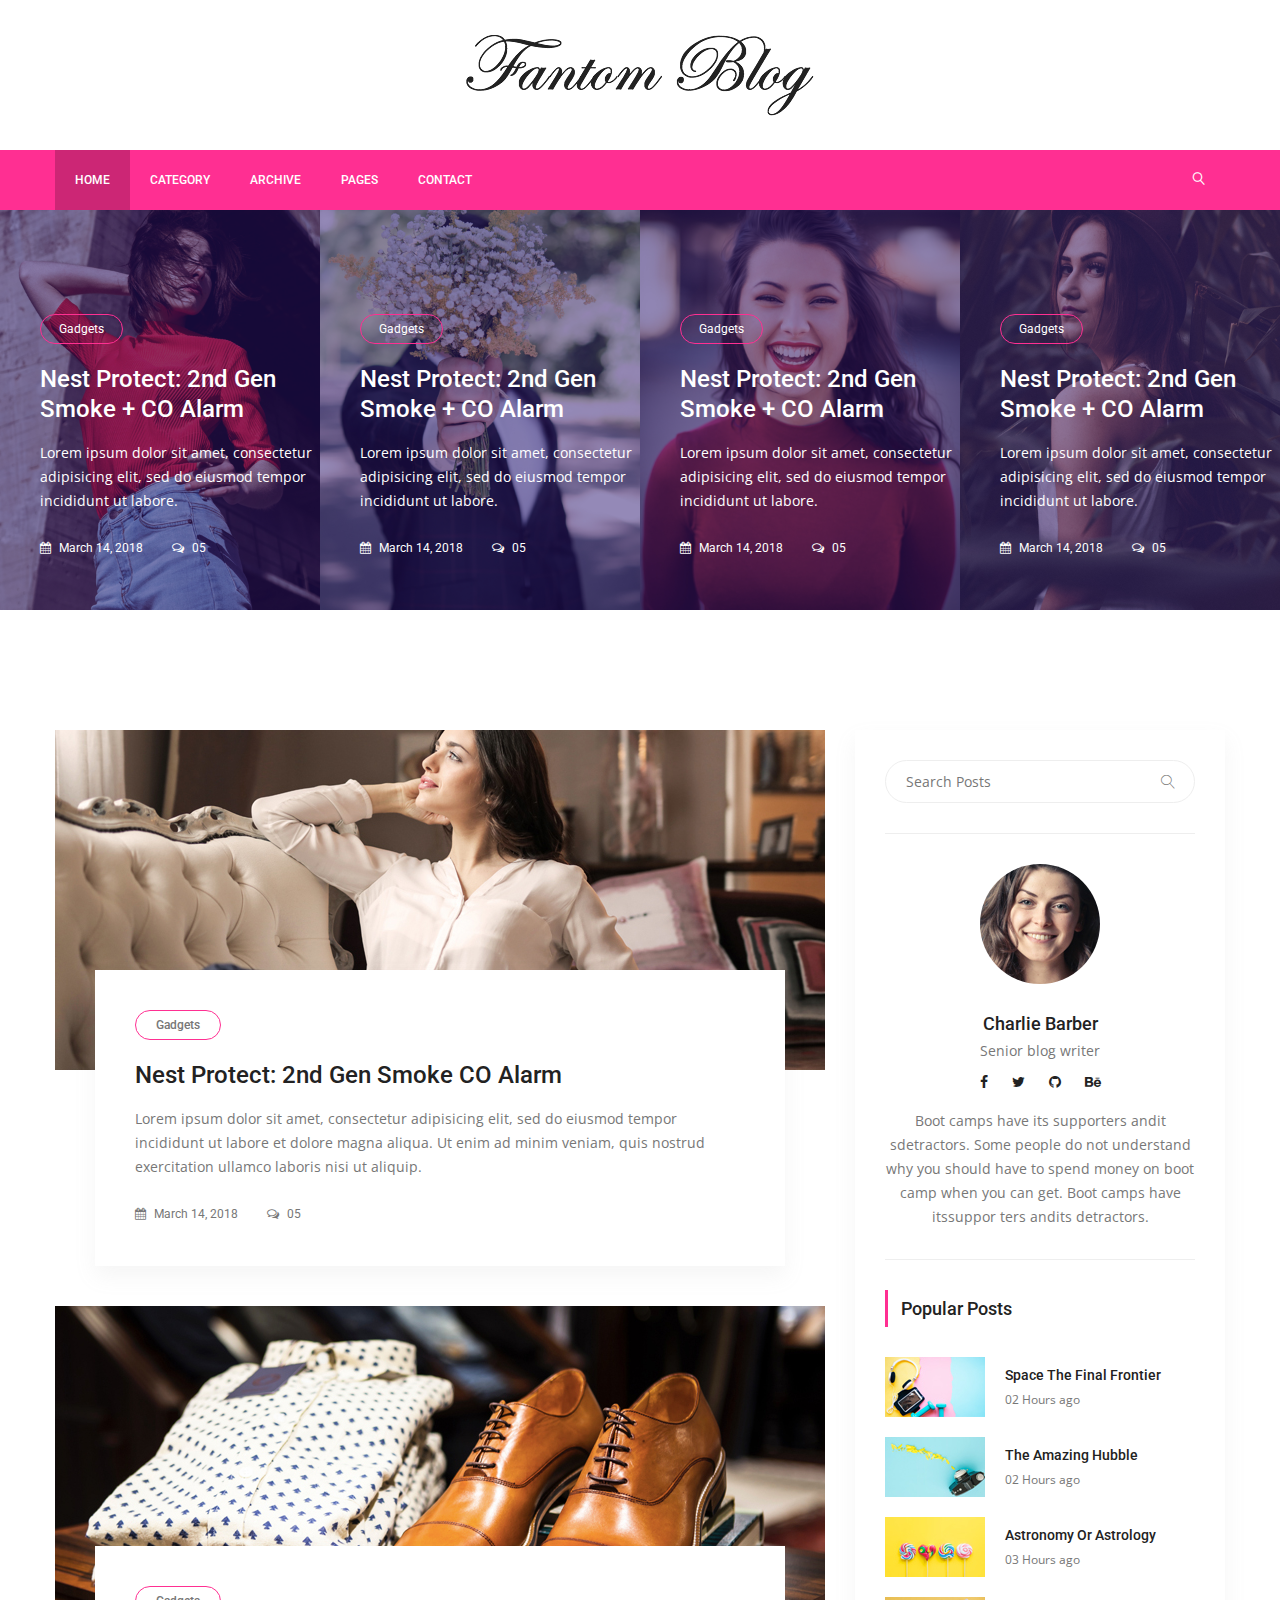
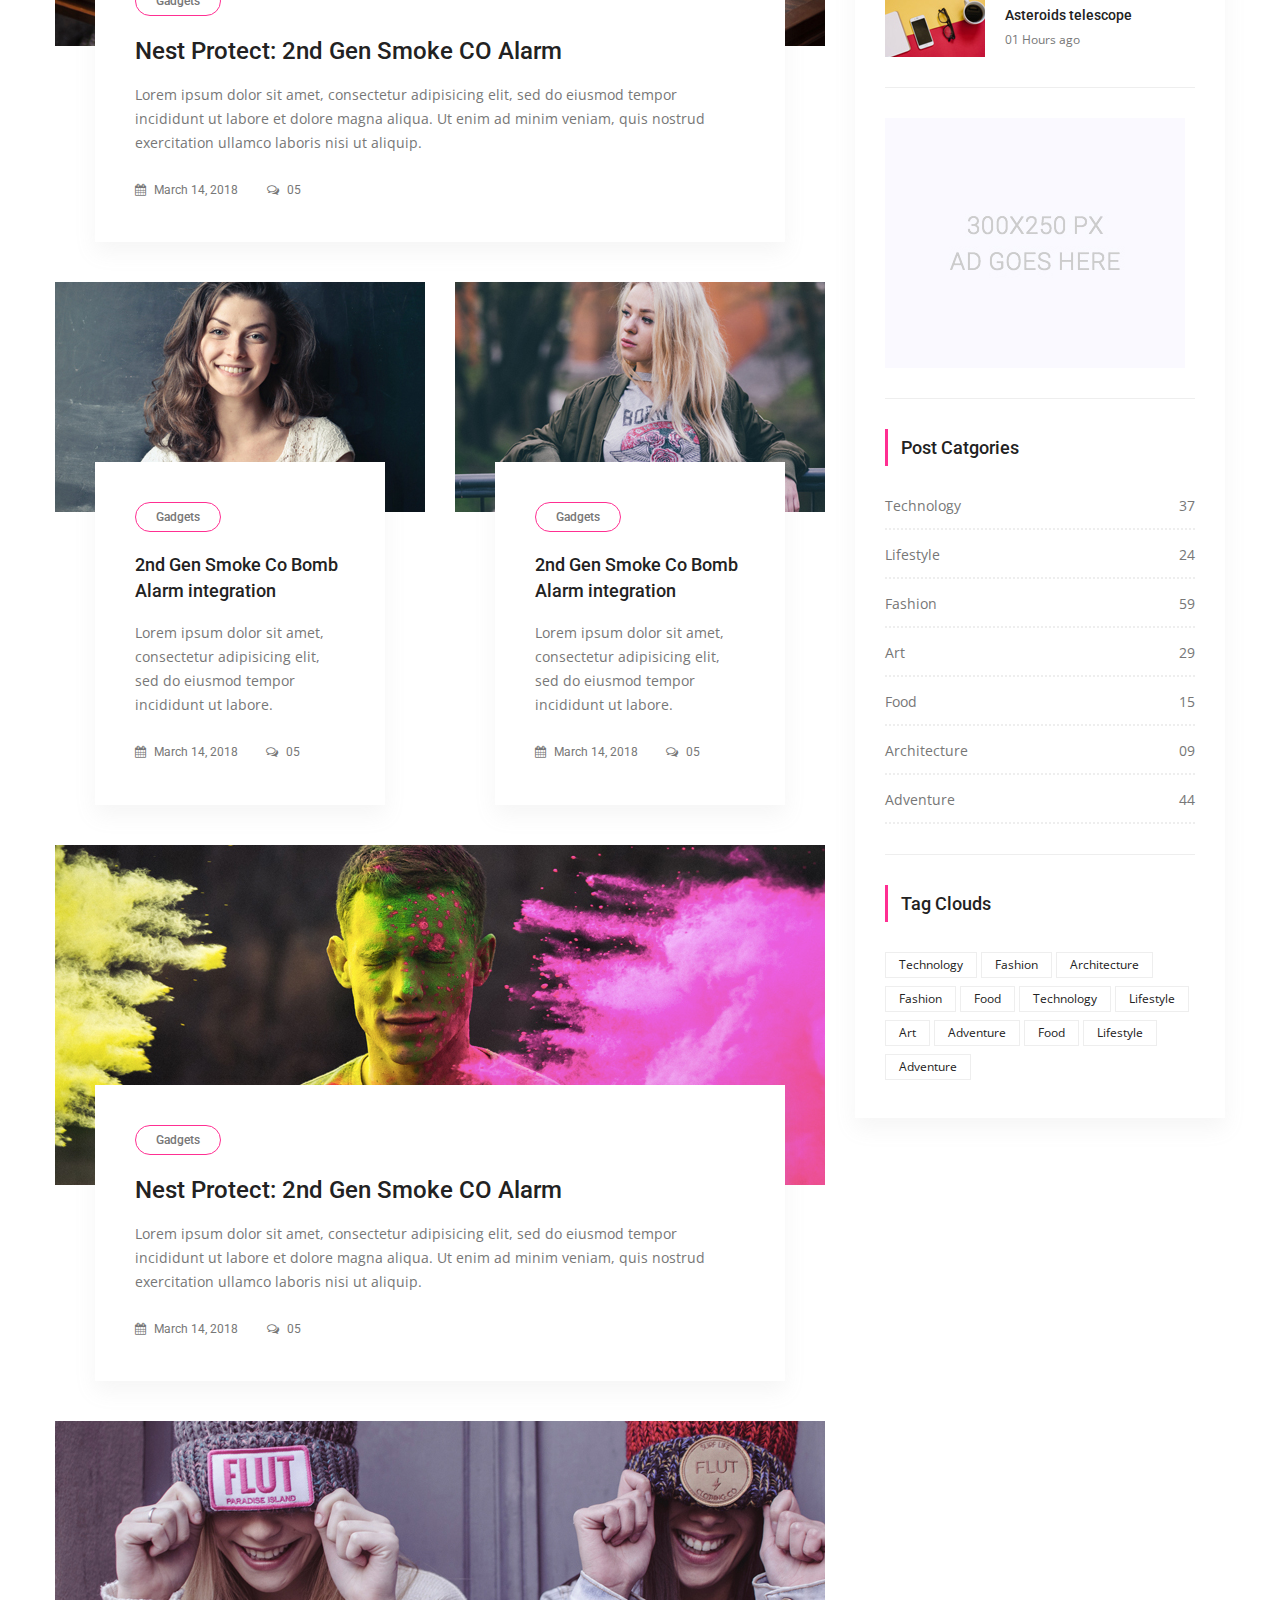
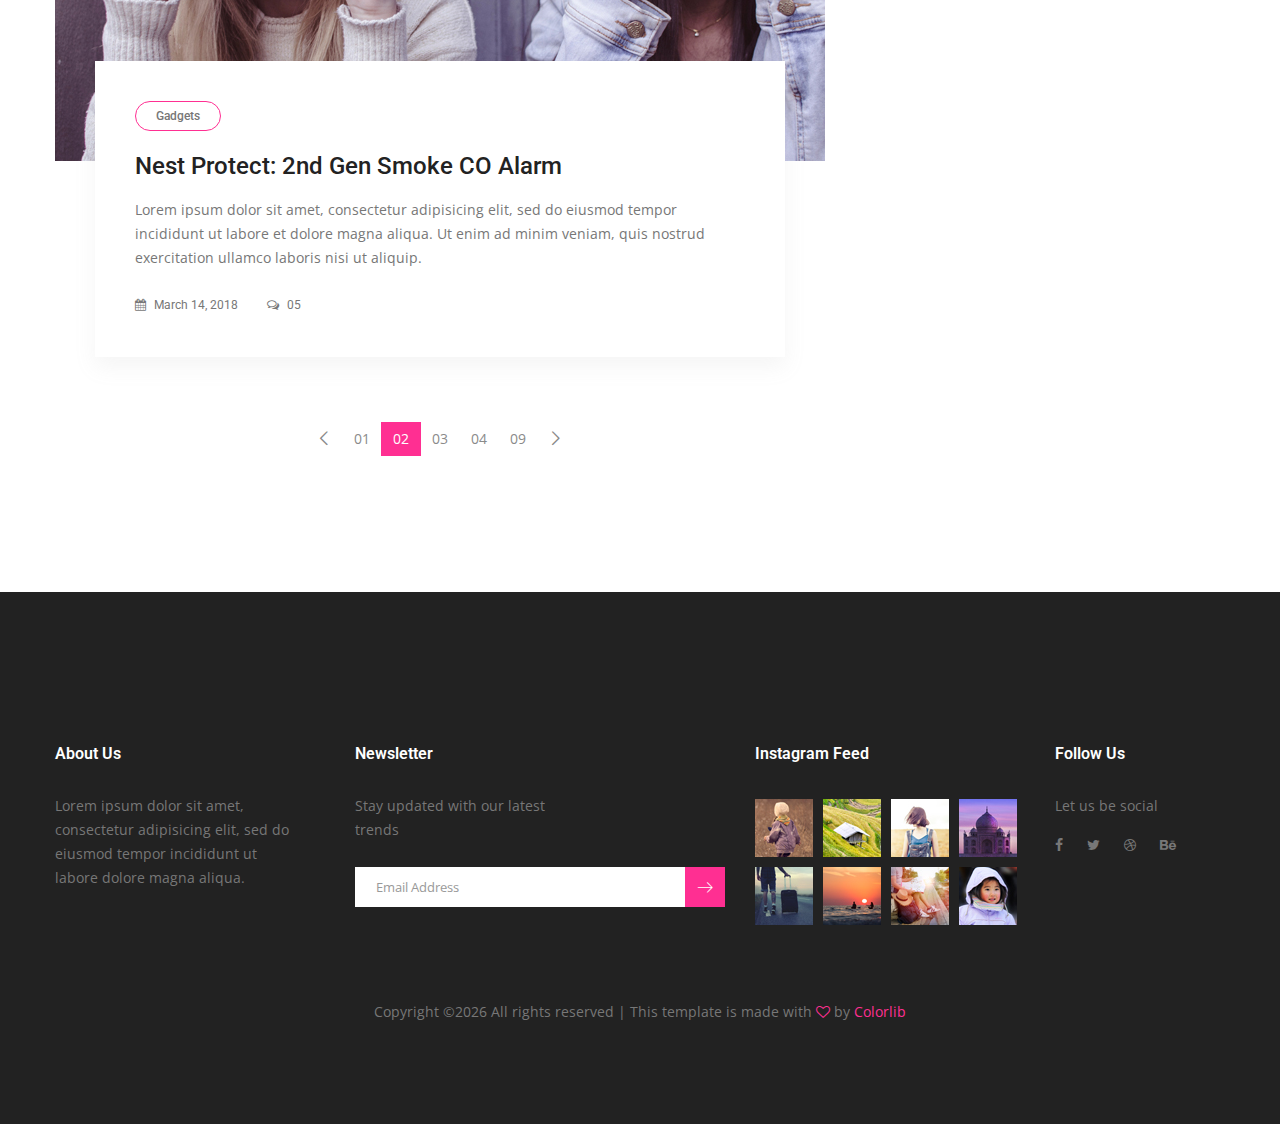
<file: fantom/index.html>
<!doctype html>
<html lang="en">
    <head>
        <!-- Required meta tags -->
        <meta charset="utf-8">
        <meta name="viewport" content="width=device-width, initial-scale=1, shrink-to-fit=no">
        <link rel="icon" href="img/favicon.png" type="image/png">
        <title>Fantom Blog</title>
        <!-- Bootstrap CSS -->
        <link rel="stylesheet" href="css/bootstrap.css">
        <link rel="stylesheet" href="vendors/linericon/style.css">
        <link rel="stylesheet" href="css/font-awesome.min.css">
        <link rel="stylesheet" href="vendors/owl-carousel/owl.carousel.min.css">
        <link rel="stylesheet" href="vendors/lightbox/simpleLightbox.css">
        <link rel="stylesheet" href="vendors/nice-select/css/nice-select.css">
        <link rel="stylesheet" href="vendors/animate-css/animate.css">
        <link rel="stylesheet" href="vendors/jquery-ui/jquery-ui.css">
        <!-- main css -->
        <link rel="stylesheet" href="css/style.css">
        <link rel="stylesheet" href="css/responsive.css">
    </head>
    <body>
        
        <!--================Header Menu Area =================-->
        <header class="header_area">
            <div class="logo_part">
            	<div class="container">
            		<a class="logo" href="#"><img src="img/logo.png" alt=""></a>
            	</div>
            </div>
			<div class="main_menu">
				<nav class="navbar navbar-expand-lg navbar-light">
					<div class="container">
						<!-- Brand and toggle get grouped for better mobile display -->
						<a class="navbar-brand logo_h" href="index.html"><img src="img/logo.png" alt=""></a>
						<button class="navbar-toggler" type="button" data-toggle="collapse" data-target="#navbarSupportedContent" aria-controls="navbarSupportedContent" aria-expanded="false" aria-label="Toggle navigation">
							<span class="icon-bar"></span>
							<span class="icon-bar"></span>
							<span class="icon-bar"></span>
						</button>
						<!-- Collect the nav links, forms, and other content for toggling -->
						<div class="collapse navbar-collapse offset" id="navbarSupportedContent">
							<ul class="nav navbar-nav menu_nav">
								<li class="nav-item active"><a class="nav-link" href="index.html">Home</a></li> 
								<li class="nav-item"><a class="nav-link" href="category.html">Category</a></li>
								<li class="nav-item"><a class="nav-link" href="archive.html">Archive</a></li>
								<li class="nav-item submenu dropdown">
									<a href="#" class="nav-link dropdown-toggle" data-toggle="dropdown" role="button" aria-haspopup="true" aria-expanded="false">Pages</a>
									<ul class="dropdown-menu">
										<li class="nav-item"><a class="nav-link" href="single-blog.html">Blog Details</a></li>
										<li class="nav-item"><a class="nav-link" href="elements.html">Elements</a></li>
									</ul>
								</li> 
								<li class="nav-item"><a class="nav-link" href="contact.html">Contact</a></li>
							</ul>
							<ul class="nav navbar-nav navbar-right ml-auto">
								<li class="nav-item"><a href="#" class="search"><i class="lnr lnr-magnifier"></i></a></li>
							</ul>
						</div> 
					</div>
				</nav>
			</div>
        </header>
        <!--================Header Menu Area =================-->
        
        <!--================Post Slider Area =================-->
        <section class="post_slider_area">
			<div class="post_slider_inner owl-carousel">
				<div class="item">
					<div class="post_s_item">
						<div class="post_img">
							<img src="img/post-slider/post-s-1.jpg" alt="">
						</div>
						<div class="post_text">
							<a class="cat" href="#">Gadgets</a>
							<a href="single-blog.html"><h4>Nest Protect: 2nd Gen Smoke + CO Alarm</h4></a>
							<p>Lorem ipsum dolor sit amet, consectetur adipisicing elit, sed do eiusmod tempor incididunt ut labore.</p>
							<div class="date">
								<a href="#"><i class="fa fa-calendar" aria-hidden="true"></i> March 14, 2018</a>
								<a href="#"><i class="fa fa-comments-o" aria-hidden="true"></i> 05</a>
							</div>
						</div>
					</div>
				</div>
				<div class="item">
					<div class="post_s_item">
						<div class="post_img">
							<img src="img/post-slider/post-s-2.jpg" alt="">
						</div>
						<div class="post_text">
							<a class="cat" href="#">Gadgets</a>
							<a href="single-blog.html"><h4>Nest Protect: 2nd Gen Smoke + CO Alarm</h4></a>
							<p>Lorem ipsum dolor sit amet, consectetur adipisicing elit, sed do eiusmod tempor incididunt ut labore.</p>
							<div class="date">
								<a href="#"><i class="fa fa-calendar" aria-hidden="true"></i> March 14, 2018</a>
								<a href="#"><i class="fa fa-comments-o" aria-hidden="true"></i> 05</a>
							</div>
						</div>
					</div>
				</div>
				<div class="item">
					<div class="post_s_item">
						<div class="post_img">
							<img src="img/post-slider/post-s-3.jpg" alt="">
						</div>
						<div class="post_text">
							<a class="cat" href="#">Gadgets</a>
							<a href="single-blog.html"><h4>Nest Protect: 2nd Gen Smoke + CO Alarm</h4></a>
							<p>Lorem ipsum dolor sit amet, consectetur adipisicing elit, sed do eiusmod tempor incididunt ut labore.</p>
							<div class="date">
								<a href="#"><i class="fa fa-calendar" aria-hidden="true"></i> March 14, 2018</a>
								<a href="#"><i class="fa fa-comments-o" aria-hidden="true"></i> 05</a>
							</div>
						</div>
					</div>
				</div>
				<div class="item">
					<div class="post_s_item">
						<div class="post_img">
							<img src="img/post-slider/post-s-4.jpg" alt="">
						</div>
						<div class="post_text">
							<a class="cat" href="#">Gadgets</a>
							<a href="single-blog.html"><h4>Nest Protect: 2nd Gen Smoke + CO Alarm</h4></a>
							<p>Lorem ipsum dolor sit amet, consectetur adipisicing elit, sed do eiusmod tempor incididunt ut labore.</p>
							<div class="date">
								<a href="#"><i class="fa fa-calendar" aria-hidden="true"></i> March 14, 2018</a>
								<a href="#"><i class="fa fa-comments-o" aria-hidden="true"></i> 05</a>
							</div>
						</div>
					</div>
				</div>
			</div>
        </section>
        <!--================End Post Slider Area =================-->
        
        <!--================Blog Area =================-->
        <section class="blog_area p_120">
            <div class="container">
                <div class="row">
                    <div class="col-lg-8">
                        <div class="blog_left_sidebar">
                            <article class="blog_style1">
                            	<div class="blog_img">
                            		<img class="img-fluid" src="img/home-blog/blog-1.jpg" alt="">
                            	</div>
                            	<div class="blog_text">
									<div class="blog_text_inner">
										<a class="cat" href="#">Gadgets</a>
										<a href="single-blog.html"><h4>Nest Protect: 2nd Gen Smoke CO Alarm</h4></a>
										<p>Lorem ipsum dolor sit amet, consectetur adipisicing elit, sed do eiusmod tempor incididunt ut labore et dolore magna aliqua. Ut enim ad minim veniam, quis nostrud exercitation ullamco laboris nisi ut aliquip.</p>
										<div class="date">
											<a href="#"><i class="fa fa-calendar" aria-hidden="true"></i> March 14, 2018</a>
											<a href="#"><i class="fa fa-comments-o" aria-hidden="true"></i> 05</a>
										</div>	
									</div>
                            	</div>
                            </article>
                            <article class="blog_style1">
                            	<div class="blog_img">
                            		<img class="img-fluid" src="img/home-blog/blog-2.jpg" alt="">
                            	</div>
                            	<div class="blog_text">
									<div class="blog_text_inner">
										<a class="cat" href="#">Gadgets</a>
										<a href="single-blog.html"><h4>Nest Protect: 2nd Gen Smoke CO Alarm</h4></a>
										<p>Lorem ipsum dolor sit amet, consectetur adipisicing elit, sed do eiusmod tempor incididunt ut labore et dolore magna aliqua. Ut enim ad minim veniam, quis nostrud exercitation ullamco laboris nisi ut aliquip.</p>
										<div class="date">
											<a href="#"><i class="fa fa-calendar" aria-hidden="true"></i> March 14, 2018</a>
											<a href="#"><i class="fa fa-comments-o" aria-hidden="true"></i> 05</a>
										</div>	
									</div>
								</div>
                            </article>
                            <div class="row">
                            	<div class="col-md-6">
                            		<article class="blog_style1 small">
										<div class="blog_img">
											<img class="img-fluid" src="img/home-blog/blog-small-1.jpg" alt="">
										</div>
										<div class="blog_text">
											<div class="blog_text_inner">
												<a class="cat" href="#">Gadgets</a>
												<a href="single-blog.html"><h4>2nd Gen Smoke Co Bomb Alarm integration</h4></a>
												<p>Lorem ipsum dolor sit amet, consectetur adipisicing elit, sed do eiusmod tempor incididunt ut labore.</p>
												<div class="date">
													<a href="#"><i class="fa fa-calendar" aria-hidden="true"></i> March 14, 2018</a>
													<a href="#"><i class="fa fa-comments-o" aria-hidden="true"></i> 05</a>
												</div>	
											</div>
										</div>
									</article>
                            	</div>
                            	<div class="col-md-6">
                            		<article class="blog_style1 small">
										<div class="blog_img">
											<img class="img-fluid" src="img/home-blog/blog-small-2.jpg" alt="">
										</div>
										<div class="blog_text">
											<div class="blog_text_inner">
												<a class="cat" href="#">Gadgets</a>
												<a href="single-blog.html"><h4>2nd Gen Smoke Co Bomb Alarm integration</h4></a>
												<p>Lorem ipsum dolor sit amet, consectetur adipisicing elit, sed do eiusmod tempor incididunt ut labore.</p>
												<div class="date">
													<a href="#"><i class="fa fa-calendar" aria-hidden="true"></i> March 14, 2018</a>
													<a href="#"><i class="fa fa-comments-o" aria-hidden="true"></i> 05</a>
												</div>	
											</div>
										</div>
									</article>
                            	</div>
                            </div>
                            <article class="blog_style1">
                            	<div class="blog_img">
                            		<img class="img-fluid" src="img/home-blog/blog-3.jpg" alt="">
                            	</div>
                            	<div class="blog_text">
									<div class="blog_text_inner">
										<a class="cat" href="#">Gadgets</a>
										<a href="single-blog.html"><h4>Nest Protect: 2nd Gen Smoke CO Alarm</h4></a>
										<p>Lorem ipsum dolor sit amet, consectetur adipisicing elit, sed do eiusmod tempor incididunt ut labore et dolore magna aliqua. Ut enim ad minim veniam, quis nostrud exercitation ullamco laboris nisi ut aliquip.</p>
										<div class="date">
											<a href="#"><i class="fa fa-calendar" aria-hidden="true"></i> March 14, 2018</a>
											<a href="#"><i class="fa fa-comments-o" aria-hidden="true"></i> 05</a>
										</div>	
									</div>
                            	</div>
                            </article>
                            <article class="blog_style1">
                            	<div class="blog_img">
                            		<img class="img-fluid" src="img/home-blog/blog-4.jpg" alt="">
                            	</div>
                            	<div class="blog_text">
									<div class="blog_text_inner">
										<a class="cat" href="#">Gadgets</a>
										<a href="single-blog.html"><h4>Nest Protect: 2nd Gen Smoke CO Alarm</h4></a>
										<p>Lorem ipsum dolor sit amet, consectetur adipisicing elit, sed do eiusmod tempor incididunt ut labore et dolore magna aliqua. Ut enim ad minim veniam, quis nostrud exercitation ullamco laboris nisi ut aliquip.</p>
										<div class="date">
											<a href="#"><i class="fa fa-calendar" aria-hidden="true"></i> March 14, 2018</a>
											<a href="#"><i class="fa fa-comments-o" aria-hidden="true"></i> 05</a>
										</div>	
									</div>
								</div>
                            </article>
                            <nav class="blog-pagination justify-content-center d-flex">
		                        <ul class="pagination">
		                            <li class="page-item">
		                                <a href="#" class="page-link" aria-label="Previous">
		                                    <span aria-hidden="true">
		                                        <span class="lnr lnr-chevron-left"></span>
		                                    </span>
		                                </a>
		                            </li>
		                            <li class="page-item"><a href="#" class="page-link">01</a></li>
		                            <li class="page-item active"><a href="#" class="page-link">02</a></li>
		                            <li class="page-item"><a href="#" class="page-link">03</a></li>
		                            <li class="page-item"><a href="#" class="page-link">04</a></li>
		                            <li class="page-item"><a href="#" class="page-link">09</a></li>
		                            <li class="page-item">
		                                <a href="#" class="page-link" aria-label="Next">
		                                    <span aria-hidden="true">
		                                        <span class="lnr lnr-chevron-right"></span>
		                                    </span>
		                                </a>
		                            </li>
		                        </ul>
		                    </nav>
                        </div>
                    </div>
                    <div class="col-lg-4">
                        <div class="blog_right_sidebar">
                            <aside class="single_sidebar_widget search_widget">
                                <div class="input-group">
                                    <input type="text" class="form-control" placeholder="Search Posts">
                                    <span class="input-group-btn">
                                        <button class="btn btn-default" type="button"><i class="lnr lnr-magnifier"></i></button>
                                    </span>
                                </div><!-- /input-group -->
                                <div class="br"></div>
                            </aside>
                            <aside class="single_sidebar_widget author_widget">
                                <img class="author_img rounded-circle" src="img/blog/author.png" alt="">
                                <h4>Charlie Barber</h4>
                                <p>Senior blog writer</p>
                                <div class="social_icon">
                                    <a href="#"><i class="fa fa-facebook"></i></a>
                                    <a href="#"><i class="fa fa-twitter"></i></a>
                                    <a href="#"><i class="fa fa-github"></i></a>
                                    <a href="#"><i class="fa fa-behance"></i></a>
                                </div>
                                <p>Boot camps have its supporters andit sdetractors. Some people do not understand why you should have to spend money on boot camp when you can get. Boot camps have itssuppor ters andits detractors.</p>
                                <div class="br"></div>
                            </aside>
                            <aside class="single_sidebar_widget popular_post_widget">
                                <h3 class="widget_title">Popular Posts</h3>
                                <div class="media post_item">
                                    <img src="img/blog/popular-post/post1.jpg" alt="post">
                                    <div class="media-body">
                                        <a href="blog-details.html"><h3>Space The Final Frontier</h3></a>
                                        <p>02 Hours ago</p>
                                    </div>
                                </div>
                                <div class="media post_item">
                                    <img src="img/blog/popular-post/post2.jpg" alt="post">
                                    <div class="media-body">
                                        <a href="blog-details.html"><h3>The Amazing Hubble</h3></a>
                                        <p>02 Hours ago</p>
                                    </div>
                                </div>
                                <div class="media post_item">
                                    <img src="img/blog/popular-post/post3.jpg" alt="post">
                                    <div class="media-body">
                                        <a href="blog-details.html"><h3>Astronomy Or Astrology</h3></a>
                                        <p>03 Hours ago</p>
                                    </div>
                                </div>
                                <div class="media post_item">
                                    <img src="img/blog/popular-post/post4.jpg" alt="post">
                                    <div class="media-body">
                                        <a href="blog-details.html"><h3>Asteroids telescope</h3></a>
                                        <p>01 Hours ago</p>
                                    </div>
                                </div>
                                <div class="br"></div>
                            </aside>
                            <aside class="single_sidebar_widget"> 
                                <a href="#"><img class="img-fluid" src="img/blog/add.jpg" alt=""></a>
                                <div class="br"></div>
                            </aside>
                            <aside class="single_sidebar_widget post_category_widget">
                                <h4 class="widget_title">Post Catgories</h4>
                                <ul class="list cat-list">
                                    <li>
                                        <a href="#" class="d-flex justify-content-between">
                                            <p>Technology</p>
                                            <p>37</p>
                                        </a>
                                    </li>
                                    <li>
                                        <a href="#" class="d-flex justify-content-between">
                                            <p>Lifestyle</p>
                                            <p>24</p>
                                        </a>
                                    </li>
                                    <li>
                                        <a href="#" class="d-flex justify-content-between">
                                            <p>Fashion</p>
                                            <p>59</p>
                                        </a>
                                    </li>
                                    <li>
                                        <a href="#" class="d-flex justify-content-between">
                                            <p>Art</p>
                                            <p>29</p>
                                        </a>
                                    </li>
                                    <li>
                                        <a href="#" class="d-flex justify-content-between">
                                            <p>Food</p>
                                            <p>15</p>
                                        </a>
                                    </li>
                                    <li>
                                        <a href="#" class="d-flex justify-content-between">
                                            <p>Architecture</p>
                                            <p>09</p>
                                        </a>
                                    </li>
                                    <li>
                                        <a href="#" class="d-flex justify-content-between">
                                            <p>Adventure</p>
                                            <p>44</p>
                                        </a>
                                    </li>															
                                </ul>
                                <div class="br"></div>
                            </aside>
                            <aside class="single-sidebar-widget tag_cloud_widget">
                                <h4 class="widget_title">Tag Clouds</h4>
                                <ul class="list">
                                    <li><a href="#">Technology</a></li>
                                    <li><a href="#">Fashion</a></li>
                                    <li><a href="#">Architecture</a></li>
                                    <li><a href="#">Fashion</a></li>
                                    <li><a href="#">Food</a></li>
                                    <li><a href="#">Technology</a></li>
                                    <li><a href="#">Lifestyle</a></li>
                                    <li><a href="#">Art</a></li>
                                    <li><a href="#">Adventure</a></li>
                                    <li><a href="#">Food</a></li>
                                    <li><a href="#">Lifestyle</a></li>
                                    <li><a href="#">Adventure</a></li>
                                </ul>
                            </aside>
                        </div>
                    </div>
                </div>
            </div>
        </section>
        <!--================Blog Area =================-->
        
        <!--================ start footer Area  =================-->	
        <footer class="footer-area">
            <div class="container">
                <div class="row">
                    <div class="col-lg-3  col-md-6 col-sm-6">
                        <div class="single-footer-widget">
                            <h6 class="footer_title">About Us</h6>
                            <p>Lorem ipsum dolor sit amet, consectetur adipisicing elit, sed do eiusmod tempor incididunt ut labore dolore magna aliqua.</p>
                        </div>
                    </div>
                    <div class="col-lg-4 col-md-6 col-sm-6">
                        <div class="single-footer-widget">
                            <h6 class="footer_title">Newsletter</h6>
                            <p>Stay updated with our latest trends</p>		
                            <div id="mc_embed_signup">
                                <form target="_blank" action="https://spondonit.us12.list-manage.com/subscribe/post?u=1462626880ade1ac87bd9c93a&amp;id=92a4423d01" method="get" class="subscribe_form relative">
                                    <div class="input-group d-flex flex-row">
                                        <input name="EMAIL" placeholder="Email Address" onfocus="this.placeholder = ''" onblur="this.placeholder = 'Email Address '" required="" type="email">
                                        <button class="btn sub-btn"><span class="lnr lnr-arrow-right"></span></button>		
                                    </div>									
                                    <div class="mt-10 info"></div>
                                </form>
                            </div>
                        </div>
                    </div>
                    <div class="col-lg-3 col-md-6 col-sm-6">
                        <div class="single-footer-widget instafeed">
                            <h6 class="footer_title">Instagram Feed</h6>
                            <ul class="list instafeed d-flex flex-wrap">
                                <li><img src="img/instagram/Image-01.jpg" alt=""></li>
                                <li><img src="img/instagram/Image-02.jpg" alt=""></li>
                                <li><img src="img/instagram/Image-03.jpg" alt=""></li>
                                <li><img src="img/instagram/Image-04.jpg" alt=""></li>
                                <li><img src="img/instagram/Image-05.jpg" alt=""></li>
                                <li><img src="img/instagram/Image-06.jpg" alt=""></li>
                                <li><img src="img/instagram/Image-07.jpg" alt=""></li>
                                <li><img src="img/instagram/Image-08.jpg" alt=""></li>
                            </ul>
                        </div>
                    </div>	
                    <div class="col-lg-2 col-md-6 col-sm-6">
                        <div class="single-footer-widget f_social_wd">
                            <h6 class="footer_title">Follow Us</h6>
                            <p>Let us be social</p>
                            <div class="f_social">
                            	<a href="#"><i class="fa fa-facebook"></i></a>
								<a href="#"><i class="fa fa-twitter"></i></a>
								<a href="#"><i class="fa fa-dribbble"></i></a>
								<a href="#"><i class="fa fa-behance"></i></a>
                            </div>
                        </div>
                    </div>						
                </div>
                <div class="row footer-bottom d-flex justify-content-between align-items-center">
                    <p class="col-lg-12 footer-text text-center"><!-- Link back to Colorlib can't be removed. Template is licensed under CC BY 3.0. -->
Copyright &copy;<script>document.write(new Date().getFullYear());</script> All rights reserved | This template is made with <i class="fa fa-heart-o" aria-hidden="true"></i> by <a href="https://colorlib.com" target="_blank">Colorlib</a>
<!-- Link back to Colorlib can't be removed. Template is licensed under CC BY 3.0. --></p>
                </div>
            </div>
        </footer>
		<!--================ End footer Area  =================-->
        
        
        
        
        <!-- Optional JavaScript -->
        <!-- jQuery first, then Popper.js, then Bootstrap JS -->
        <script src="js/jquery-3.2.1.min.js"></script>
        <script src="js/popper.js"></script>
        <script src="js/bootstrap.min.js"></script>
        <script src="js/stellar.js"></script>
        <script src="vendors/lightbox/simpleLightbox.min.js"></script>
        <script src="vendors/nice-select/js/jquery.nice-select.min.js"></script>
        <script src="vendors/isotope/imagesloaded.pkgd.min.js"></script>
        <script src="vendors/isotope/isotope-min.js"></script>
        <script src="vendors/owl-carousel/owl.carousel.min.js"></script>
        <script src="vendors/jquery-ui/jquery-ui.js"></script>
        <script src="js/jquery.ajaxchimp.min.js"></script>
        <script src="js/mail-script.js"></script>
        <script src="js/theme.js"></script>
    </body>
</html>
</file>
<file: fantom/vendors/linericon/style.css>
@font-face {
	font-family: 'Linearicons-Free';
	src:url('fonts/Linearicons-Free.eot?w118d');
	src:url('fonts/Linearicons-Free.eot?#iefixw118d') format('embedded-opentype'),
		url('fonts/Linearicons-Free.woff2?w118d') format('woff2'),
		url('fonts/Linearicons-Free.woff?w118d') format('woff'),
		url('fonts/Linearicons-Free.ttf?w118d') format('truetype'),
		url('fonts/Linearicons-Free.svg?w118d#Linearicons-Free') format('svg');
	font-weight: normal;
	font-style: normal;
}

.lnr {
	font-family: 'Linearicons-Free';
	speak: none;
	font-style: normal;
	font-weight: normal;
	font-variant: normal;
	text-transform: none;
	line-height: 1;

	/* Better Font Rendering =========== */
	-webkit-font-smoothing: antialiased;
	-moz-osx-font-smoothing: grayscale;
}

.lnr-home:before {
	content: "\e800";
}
.lnr-apartment:before {
	content: "\e801";
}
.lnr-pencil:before {
	content: "\e802";
}
.lnr-magic-wand:before {
	content: "\e803";
}
.lnr-drop:before {
	content: "\e804";
}
.lnr-lighter:before {
	content: "\e805";
}
.lnr-poop:before {
	content: "\e806";
}
.lnr-sun:before {
	content: "\e807";
}
.lnr-moon:before {
	content: "\e808";
}
.lnr-cloud:before {
	content: "\e809";
}
.lnr-cloud-upload:before {
	content: "\e80a";
}
.lnr-cloud-download:before {
	content: "\e80b";
}
.lnr-cloud-sync:before {
	content: "\e80c";
}
.lnr-cloud-check:before {
	content: "\e80d";
}
.lnr-database:before {
	content: "\e80e";
}
.lnr-lock:before {
	content: "\e80f";
}
.lnr-cog:before {
	content: "\e810";
}
.lnr-trash:before {
	content: "\e811";
}
.lnr-dice:before {
	content: "\e812";
}
.lnr-heart:before {
	content: "\e813";
}
.lnr-star:before {
	content: "\e814";
}
.lnr-star-half:before {
	content: "\e815";
}
.lnr-star-empty:before {
	content: "\e816";
}
.lnr-flag:before {
	content: "\e817";
}
.lnr-envelope:before {
	content: "\e818";
}
.lnr-paperclip:before {
	content: "\e819";
}
.lnr-inbox:before {
	content: "\e81a";
}
.lnr-eye:before {
	content: "\e81b";
}
.lnr-printer:before {
	content: "\e81c";
}
.lnr-file-empty:before {
	content: "\e81d";
}
.lnr-file-add:before {
	content: "\e81e";
}
.lnr-enter:before {
	content: "\e81f";
}
.lnr-exit:before {
	content: "\e820";
}
.lnr-graduation-hat:before {
	content: "\e821";
}
.lnr-license:before {
	content: "\e822";
}
.lnr-music-note:before {
	content: "\e823";
}
.lnr-film-play:before {
	content: "\e824";
}
.lnr-camera-video:before {
	content: "\e825";
}
.lnr-camera:before {
	content: "\e826";
}
.lnr-picture:before {
	content: "\e827";
}
.lnr-book:before {
	content: "\e828";
}
.lnr-bookmark:before {
	content: "\e829";
}
.lnr-user:before {
	content: "\e82a";
}
.lnr-users:before {
	content: "\e82b";
}
.lnr-shirt:before {
	content: "\e82c";
}
.lnr-store:before {
	content: "\e82d";
}
.lnr-cart:before {
	content: "\e82e";
}
.lnr-tag:before {
	content: "\e82f";
}
.lnr-phone-handset:before {
	content: "\e830";
}
.lnr-phone:before {
	content: "\e831";
}
.lnr-pushpin:before {
	content: "\e832";
}
.lnr-map-marker:before {
	content: "\e833";
}
.lnr-map:before {
	content: "\e834";
}
.lnr-location:before {
	content: "\e835";
}
.lnr-calendar-full:before {
	content: "\e836";
}
.lnr-keyboard:before {
	content: "\e837";
}
.lnr-spell-check:before {
	content: "\e838";
}
.lnr-screen:before {
	content: "\e839";
}
.lnr-smartphone:before {
	content: "\e83a";
}
.lnr-tablet:before {
	content: "\e83b";
}
.lnr-laptop:before {
	content: "\e83c";
}
.lnr-laptop-phone:before {
	content: "\e83d";
}
.lnr-power-switch:before {
	content: "\e83e";
}
.lnr-bubble:before {
	content: "\e83f";
}
.lnr-heart-pulse:before {
	content: "\e840";
}
.lnr-construction:before {
	content: "\e841";
}
.lnr-pie-chart:before {
	content: "\e842";
}
.lnr-chart-bars:before {
	content: "\e843";
}
.lnr-gift:before {
	content: "\e844";
}
.lnr-diamond:before {
	content: "\e845";
}
.lnr-linearicons:before {
	content: "\e846";
}
.lnr-dinner:before {
	content: "\e847";
}
.lnr-coffee-cup:before {
	content: "\e848";
}
.lnr-leaf:before {
	content: "\e849";
}
.lnr-paw:before {
	content: "\e84a";
}
.lnr-rocket:before {
	content: "\e84b";
}
.lnr-briefcase:before {
	content: "\e84c";
}
.lnr-bus:before {
	content: "\e84d";
}
.lnr-car:before {
	content: "\e84e";
}
.lnr-train:before {
	content: "\e84f";
}
.lnr-bicycle:before {
	content: "\e850";
}
.lnr-wheelchair:before {
	content: "\e851";
}
.lnr-select:before {
	content: "\e852";
}
.lnr-earth:before {
	content: "\e853";
}
.lnr-smile:before {
	content: "\e854";
}
.lnr-sad:before {
	content: "\e855";
}
.lnr-neutral:before {
	content: "\e856";
}
.lnr-mustache:before {
	content: "\e857";
}
.lnr-alarm:before {
	content: "\e858";
}
.lnr-bullhorn:before {
	content: "\e859";
}
.lnr-volume-high:before {
	content: "\e85a";
}
.lnr-volume-medium:before {
	content: "\e85b";
}
.lnr-volume-low:before {
	content: "\e85c";
}
.lnr-volume:before {
	content: "\e85d";
}
.lnr-mic:before {
	content: "\e85e";
}
.lnr-hourglass:before {
	content: "\e85f";
}
.lnr-undo:before {
	content: "\e860";
}
.lnr-redo:before {
	content: "\e861";
}
.lnr-sync:before {
	content: "\e862";
}
.lnr-history:before {
	content: "\e863";
}
.lnr-clock:before {
	content: "\e864";
}
.lnr-download:before {
	content: "\e865";
}
.lnr-upload:before {
	content: "\e866";
}
.lnr-enter-down:before {
	content: "\e867";
}
.lnr-exit-up:before {
	content: "\e868";
}
.lnr-bug:before {
	content: "\e869";
}
.lnr-code:before {
	content: "\e86a";
}
.lnr-link:before {
	content: "\e86b";
}
.lnr-unlink:before {
	content: "\e86c";
}
.lnr-thumbs-up:before {
	content: "\e86d";
}
.lnr-thumbs-down:before {
	content: "\e86e";
}
.lnr-magnifier:before {
	content: "\e86f";
}
.lnr-cross:before {
	content: "\e870";
}
.lnr-menu:before {
	content: "\e871";
}
.lnr-list:before {
	content: "\e872";
}
.lnr-chevron-up:before {
	content: "\e873";
}
.lnr-chevron-down:before {
	content: "\e874";
}
.lnr-chevron-left:before {
	content: "\e875";
}
.lnr-chevron-right:before {
	content: "\e876";
}
.lnr-arrow-up:before {
	content: "\e877";
}
.lnr-arrow-down:before {
	content: "\e878";
}
.lnr-arrow-left:before {
	content: "\e879";
}
.lnr-arrow-right:before {
	content: "\e87a";
}
.lnr-move:before {
	content: "\e87b";
}
.lnr-warning:before {
	content: "\e87c";
}
.lnr-question-circle:before {
	content: "\e87d";
}
.lnr-menu-circle:before {
	content: "\e87e";
}
.lnr-checkmark-circle:before {
	content: "\e87f";
}
.lnr-cross-circle:before {
	content: "\e880";
}
.lnr-plus-circle:before {
	content: "\e881";
}
.lnr-circle-minus:before {
	content: "\e882";
}
.lnr-arrow-up-circle:before {
	content: "\e883";
}
.lnr-arrow-down-circle:before {
	content: "\e884";
}
.lnr-arrow-left-circle:before {
	content: "\e885";
}
.lnr-arrow-right-circle:before {
	content: "\e886";
}
.lnr-chevron-up-circle:before {
	content: "\e887";
}
.lnr-chevron-down-circle:before {
	content: "\e888";
}
.lnr-chevron-left-circle:before {
	content: "\e889";
}
.lnr-chevron-right-circle:before {
	content: "\e88a";
}
.lnr-crop:before {
	content: "\e88b";
}
.lnr-frame-expand:before {
	content: "\e88c";
}
.lnr-frame-contract:before {
	content: "\e88d";
}
.lnr-layers:before {
	content: "\e88e";
}
.lnr-funnel:before {
	content: "\e88f";
}
.lnr-text-format:before {
	content: "\e890";
}
.lnr-text-format-remove:before {
	content: "\e891";
}
.lnr-text-size:before {
	content: "\e892";
}
.lnr-bold:before {
	content: "\e893";
}
.lnr-italic:before {
	content: "\e894";
}
.lnr-underline:before {
	content: "\e895";
}
.lnr-strikethrough:before {
	content: "\e896";
}
.lnr-highlight:before {
	content: "\e897";
}
.lnr-text-align-left:before {
	content: "\e898";
}
.lnr-text-align-center:before {
	content: "\e899";
}
.lnr-text-align-right:before {
	content: "\e89a";
}
.lnr-text-align-justify:before {
	content: "\e89b";
}
.lnr-line-spacing:before {
	content: "\e89c";
}
.lnr-indent-increase:before {
	content: "\e89d";
}
.lnr-indent-decrease:before {
	content: "\e89e";
}
.lnr-pilcrow:before {
	content: "\e89f";
}
.lnr-direction-ltr:before {
	content: "\e8a0";
}
.lnr-direction-rtl:before {
	content: "\e8a1";
}
.lnr-page-break:before {
	content: "\e8a2";
}
.lnr-sort-alpha-asc:before {
	content: "\e8a3";
}
.lnr-sort-amount-asc:before {
	content: "\e8a4";
}
.lnr-hand:before {
	content: "\e8a5";
}
.lnr-pointer-up:before {
	content: "\e8a6";
}
.lnr-pointer-right:before {
	content: "\e8a7";
}
.lnr-pointer-down:before {
	content: "\e8a8";
}
.lnr-pointer-left:before {
	content: "\e8a9";
}
</file>
<file: fantom/vendors/nice-select/css/nice-select.css>
.nice-select {
  -webkit-tap-highlight-color: transparent;
  background-color: #fff;
  border-radius: 5px;
  border: solid 1px #e8e8e8;
  box-sizing: border-box;
  clear: both;
  cursor: pointer;
  display: block;
  float: left;
  font-family: inherit;
  font-size: 14px;
  font-weight: normal;
  height: 42px;
  line-height: 40px;
  outline: none;
  padding-left: 18px;
  padding-right: 30px;
  position: relative;
  text-align: left !important;
  -webkit-transition: all 0.2s ease-in-out;
  transition: all 0.2s ease-in-out;
  -webkit-user-select: none;
     -moz-user-select: none;
      -ms-user-select: none;
          user-select: none;
  white-space: nowrap;
  width: auto; }
  .nice-select:hover {
    border-color: #dbdbdb; }
  .nice-select:active, .nice-select.open, .nice-select:focus {
    border-color: #999; }
  .nice-select:after {
    border-bottom: 2px solid #999;
    border-right: 2px solid #999;
    content: '';
    display: block;
    height: 5px;
    margin-top: -4px;
    pointer-events: none;
    position: absolute;
    right: 12px;
    top: 50%;
    -webkit-transform-origin: 66% 66%;
        -ms-transform-origin: 66% 66%;
            transform-origin: 66% 66%;
    -webkit-transform: rotate(45deg);
        -ms-transform: rotate(45deg);
            transform: rotate(45deg);
    -webkit-transition: all 0.15s ease-in-out;
    transition: all 0.15s ease-in-out;
    width: 5px; }
  .nice-select.open:after {
    -webkit-transform: rotate(-135deg);
        -ms-transform: rotate(-135deg);
            transform: rotate(-135deg); }
  .nice-select.open .list {
    opacity: 1;
    pointer-events: auto;
    -webkit-transform: scale(1) translateY(0);
        -ms-transform: scale(1) translateY(0);
            transform: scale(1) translateY(0); }
  .nice-select.disabled {
    border-color: #ededed;
    color: #999;
    pointer-events: none; }
    .nice-select.disabled:after {
      border-color: #cccccc; }
  .nice-select.wide {
    width: 100%; }
    .nice-select.wide .list {
      left: 0 !important;
      right: 0 !important; }
  .nice-select.right {
    float: right; }
    .nice-select.right .list {
      left: auto;
      right: 0; }
  .nice-select.small {
    font-size: 12px;
    height: 36px;
    line-height: 34px; }
    .nice-select.small:after {
      height: 4px;
      width: 4px; }
    .nice-select.small .option {
      line-height: 34px;
      min-height: 34px; }
  .nice-select .list {
    background-color: #fff;
    border-radius: 5px;
    box-shadow: 0 0 0 1px rgba(68, 68, 68, 0.11);
    box-sizing: border-box;
    margin-top: 4px;
    opacity: 0;
    overflow: hidden;
    padding: 0;
    pointer-events: none;
    position: absolute;
    top: 100%;
    left: 0;
    -webkit-transform-origin: 50% 0;
        -ms-transform-origin: 50% 0;
            transform-origin: 50% 0;
    -webkit-transform: scale(0.75) translateY(-21px);
        -ms-transform: scale(0.75) translateY(-21px);
            transform: scale(0.75) translateY(-21px);
    -webkit-transition: all 0.2s cubic-bezier(0.5, 0, 0, 1.25), opacity 0.15s ease-out;
    transition: all 0.2s cubic-bezier(0.5, 0, 0, 1.25), opacity 0.15s ease-out;
    z-index: 9; }
    .nice-select .list:hover .option:not(:hover) {
      background-color: transparent !important; }
  .nice-select .option {
    cursor: pointer;
    font-weight: 400;
    line-height: 40px;
    list-style: none;
    min-height: 40px;
    outline: none;
    padding-left: 18px;
    padding-right: 29px;
    text-align: left;
    -webkit-transition: all 0.2s;
    transition: all 0.2s; }
    .nice-select .option:hover, .nice-select .option.focus, .nice-select .option.selected.focus {
      background-color: #f6f6f6; }
    .nice-select .option.selected {
      font-weight: bold; }
    .nice-select .option.disabled {
      background-color: transparent;
      color: #999;
      cursor: default; }

.no-csspointerevents .nice-select .list {
  display: none; }

.no-csspointerevents .nice-select.open .list {
  display: block; }
</file>
<file: fantom/css/style.css>
/*----------------------------------------------------
@File: Default Styles
@Author: Rocky Ahmed
@URL: http://wethemez.com
Author E-mail: rockybd1995@gmail.com

This file contains the styling for the actual theme, this
is the file you need to edit to change the look of the
theme.
---------------------------------------------------- */
/*=====================================================================
@Template Name: Honey Wedding 
@Author: Rocky Ahmed
@Developed By: Rocky Ahmed
@Developer URL: http://rocky.wethemez.com
Author E-mail: rockybd1995@gmail.com

@Default Styles

Table of Content:
01/ Variables
02/ predefin
03/ header
04/ button
05/ banner
06/ breadcrumb
07/ about
08/ team
09/ project 
10/ price 
11/ team 
12/ blog 
13/ video  
14/ features  
15/ career  
16/ contact 
17/ footer

=====================================================================*/
/*----------------------------------------------------*/
/*font Variables*/
/*Color Variables*/
/*=================== fonts ====================*/
@import url("https://fonts.googleapis.com/css?family=Open+Sans:400,600,700|Roboto:300,400,500,700");
/*---------------------------------------------------- */
/*----------------------------------------------------*/
.list {
  list-style: none;
  margin: 0px;
  padding: 0px;
}

a {
  text-decoration: none;
  -webkit-transition: all 0.3s ease-in-out;
  -o-transition: all 0.3s ease-in-out;
  transition: all 0.3s ease-in-out;
}

a:hover, a:focus {
  text-decoration: none;
  outline: none;
}

.row.m0 {
  margin: 0px;
}

body {
  line-height: 24px;
  font-size: 14px;
  font-family: "Open Sans", sans-serif;
  font-weight: normal;
  color: #777777;
}

h1, h2, h3, h4, h5, h6 {
  font-family: "Roboto", sans-serif;
  font-weight: 500;
}

button:focus {
  outline: none;
  -webkit-box-shadow: none;
  box-shadow: none;
}

.p_120 {
  padding-top: 120px;
  padding-bottom: 120px;
}

.p_100 {
  padding-top: 100px;
  padding-bottom: 100px;
}

.pad_top {
  padding-top: 120px;
}

.mt-25 {
  margin-top: 25px;
}

.mt-100 {
  margin-top: 100px;
}

.p0 {
  padding-left: 0px;
  padding-right: 0px;
}

@media (min-width: 1200px) {
  .container {
    max-width: 1200px;
  }
}

@media (min-width: 1620px) {
  .box_1620 {
    max-width: 1650px;
    margin: auto;
  }
}

/* Main Title Area css
============================================================================================ */
.main_title {
  text-align: center;
  max-width: 720px;
  margin: 0px auto 75px;
}

.main_title h2 {
  font-weight: bold;
  font-family: "Roboto", sans-serif;
  font-size: 36px;
  color: #222222;
  margin-bottom: 12px;
}

.main_title p {
  font-size: 14px;
  font-family: "Roboto", sans-serif;
  font-weight: normal;
  line-height: 24px;
  color: #777777;
  margin-bottom: 0px;
}

.main_title2 {
  background: #f9f9ff;
  border-left: 3px solid #ff2f92;
  margin-bottom: 30px;
}

.main_title2 h2 {
  color: #222222;
  font-size: 18px;
  font-family: "Roboto", sans-serif;
  font-weight: 500;
  line-height: 40px;
  padding-left: 15px;
  margin-bottom: 0px;
}

/* End Main Title Area css
============================================================================================ */
/*---------------------------------------------------- */
/*----------------------------------------------------*/
/* Header Area css
============================================================================================ */
.header_area {
  position: absolute;
  width: 100%;
  left: 0px;
  top: 0px;
  z-index: 3;
}

.header_area + section, .header_area + div {
  margin-top: 210px;
}

.top_menu {
  overflow: hidden;
  background: #f9f9ff;
}

.top_menu .float-left a {
  font-size: 12px;
  color: #fff;
  background: #ff2f92;
  font-family: "Roboto", sans-serif;
  font-weight: normal;
  text-transform: uppercase;
  padding: 0px 15px;
  line-height: 30px;
  display: inline-block;
  border: 1px solid #ff2f92;
  margin-top: 6px;
}

.top_menu .float-left a:hover {
  background: transparent;
  color: #ff2f92;
}

.logo_part {
  overflow: hidden;
  padding: 34.5px 0px;
  text-align: center;
}

.header_social li {
  display: inline-block;
  margin-right: 15px;
}

.header_social li a {
  font-size: 14px;
  color: #aaaaaa;
  display: inline-block;
  line-height: 45px;
  -webkit-transition: all 300ms linear 0s;
  -o-transition: all 300ms linear 0s;
  transition: all 300ms linear 0s;
}

.header_social li:last-child {
  margin-right: 0px;
}

.header_social li:hover a {
  color: #ff2f92;
}

.main_menu {
  background: #ff2f92;
}

.main_menu .navbar {
  background: transparent;
  padding: 0px;
  border: 0px;
  border-radius: 0px;
  margin-bottom: 0px;
}

.main_menu .navbar .container_inner {
  background: #fff;
  -ms-flex-wrap: nowrap;
  flex-wrap: nowrap;
  display: -webkit-box;
  display: -ms-flexbox;
  display: flex;
  -webkit-box-align: center;
  -ms-flex-align: center;
  align-items: center;
  -webkit-box-pack: justify;
  -ms-flex-pack: justify;
  justify-content: space-between;
  width: 100%;
}

.main_menu .navbar .navbar-brand {
  display: none;
}

.main_menu .navbar .nav .nav-item .nav-link {
  font: 500 12px/60px "Roboto", sans-serif;
  text-transform: uppercase;
  color: #fff;
  padding: 0px 20px;
  display: inline-block;
}

.main_menu .navbar .nav .nav-item .nav-link:after {
  display: none;
}

.main_menu .navbar .nav .nav-item:hover .nav-link, .main_menu .navbar .nav .nav-item.active .nav-link {
  background: #cc2675;
}

.main_menu .navbar .nav .nav-item.submenu {
  position: relative;
}

.main_menu .navbar .nav .nav-item.submenu ul {
  border: none;
  padding: 0px;
  border-radius: 0px;
  -webkit-box-shadow: none;
  box-shadow: none;
  margin: 0px;
  background: #fff;
}

@media (min-width: 992px) {
  .main_menu .navbar .nav .nav-item.submenu ul {
    position: absolute;
    top: 120%;
    left: 0px;
    min-width: 200px;
    text-align: left;
    opacity: 0;
    -webkit-transition: all 300ms ease-in;
    -o-transition: all 300ms ease-in;
    transition: all 300ms ease-in;
    visibility: hidden;
    display: block;
    border: none;
    padding: 0px;
    border-radius: 0px;
  }
}

.main_menu .navbar .nav .nav-item.submenu ul:before {
  content: "";
  width: 0;
  height: 0;
  border-style: solid;
  border-width: 10px 10px 0 10px;
  border-color: #eeeeee transparent transparent transparent;
  position: absolute;
  right: 24px;
  top: 45px;
  z-index: 3;
  opacity: 0;
  -webkit-transition: all 400ms linear;
  -o-transition: all 400ms linear;
  transition: all 400ms linear;
}

.main_menu .navbar .nav .nav-item.submenu ul .nav-item {
  display: block;
  float: none;
  margin-right: 0px;
  border-bottom: 1px solid #ededed;
  margin-left: 0px;
  -webkit-transition: all 0.4s linear;
  -o-transition: all 0.4s linear;
  transition: all 0.4s linear;
}

.main_menu .navbar .nav .nav-item.submenu ul .nav-item .nav-link {
  line-height: 45px;
  color: #222222;
  padding: 0px 30px;
  -webkit-transition: all 150ms linear;
  -o-transition: all 150ms linear;
  transition: all 150ms linear;
  display: block;
  margin-right: 0px;
  background: transparent;
}

.main_menu .navbar .nav .nav-item.submenu ul .nav-item:last-child {
  border-bottom: none;
}

.main_menu .navbar .nav .nav-item.submenu ul .nav-item:hover .nav-link {
  background: #ff2f92;
  color: #fff;
}

@media (min-width: 992px) {
  .main_menu .navbar .nav .nav-item.submenu:hover ul {
    visibility: visible;
    opacity: 1;
    top: 100%;
  }
}

.main_menu .navbar .nav .nav-item.submenu:hover ul .nav-item {
  margin-top: 0px;
}

.main_menu .navbar .nav .nav-item:last-child {
  margin-right: 0px;
}

.main_menu .navbar .search {
  font-size: 12px;
  line-height: 60px;
  display: inline-block;
  color: #fff;
  padding-right: 20px;
}

.main_menu .navbar .search i {
  font-weight: 600;
}

/* End Header Area css
============================================================================================ */
/*---------------------------------------------------- */
/*----------------------------------------------------*/
/* Home Banner Area css
============================================================================================ */
.home_banner_area {
  position: relative;
  z-index: 1;
  min-height: 600px;
}

.home_banner_area .banner_inner {
  position: relative;
  background: url(../img/banner/home-banner.jpg) no-repeat scroll center center;
  min-height: 600px;
}

.home_banner_area .banner_inner .banner_content {
  color: #fff;
  max-width: 480px;
  margin: auto;
}

.home_banner_area .banner_inner .banner_content .date {
  margin-bottom: 25px;
}

.home_banner_area .banner_inner .banner_content .date a {
  margin-right: 25px;
  color: #fff;
}

.home_banner_area .banner_inner .banner_content .date a i {
  padding-right: 10px;
}

.home_banner_area .banner_inner .banner_content p {
  font-size: 14px;
  font-family: "Roboto", sans-serif;
  margin-bottom: 0px;
}

.home_banner_area .banner_inner .banner_content h3 {
  color: #fff;
  font-size: 36px;
  font-weight: bold;
  font-family: "Roboto", sans-serif;
  margin-bottom: 25px;
}

.home_banner_area .carousel .carousel-indicators {
  bottom: -140px;
  z-index: 20;
}

.home_banner_area .carousel .carousel-indicators li {
  height: 14px;
  width: 14px;
  background: rgba(249, 249, 255, 0.25);
  cursor: pointer;
}

.home_banner_area .carousel .carousel-indicators li.active {
  background: #ff2f92;
}

.blog_banner {
  min-height: 780px;
  position: relative;
  z-index: 1;
  overflow: hidden;
  margin-bottom: 0px;
}

.blog_banner .banner_inner {
  background: #04091e;
  position: relative;
  overflow: hidden;
  width: 100%;
  min-height: 780px;
  z-index: 1;
}

.blog_banner .banner_inner .overlay {
  background: url(../img/banner/banner-2.jpg) no-repeat scroll center center;
  opacity: .5;
  height: 125%;
  position: absolute;
  left: 0px;
  top: 0px;
  width: 100%;
  z-index: -1;
}

.blog_banner .banner_inner .blog_b_text {
  max-width: 700px;
  margin: auto;
  color: #fff;
  margin-top: 80px;
}

.blog_banner .banner_inner .blog_b_text h2 {
  font-size: 60px;
  font-weight: 500;
  font-family: "Roboto", sans-serif;
  line-height: 66px;
  margin-bottom: 15px;
}

.blog_banner .banner_inner .blog_b_text p {
  font-size: 16px;
  margin-bottom: 35px;
}

.blog_banner .banner_inner .blog_b_text .white_bg_btn {
  line-height: 42px;
  padding: 0px 45px;
}

.banner_box {
  max-width: 1620px;
  margin: auto;
}

.banner_area {
  position: relative;
  z-index: 1;
  min-height: 300px;
}

.banner_area .banner_inner {
  position: relative;
  overflow: hidden;
  width: 100%;
  min-height: 300px;
  background: #000;
  z-index: 1;
}

.banner_area .banner_inner .overlay {
  background: url(../img/banner/banner.jpg) no-repeat scroll center center;
  position: absolute;
  left: 0;
  right: 0;
  top: 0;
  height: 145%;
  bottom: 0;
  z-index: -1;
  opacity: 1;
}

.banner_area .banner_inner .banner_content h2 {
  color: #fff;
  font-size: 48px;
  font-family: "Roboto", sans-serif;
  font-weight: 500;
}

.banner_area .banner_inner .banner_content .page_link a {
  font-size: 14px;
  color: #fff;
  font-family: "Roboto", sans-serif;
  margin-right: 32px;
  position: relative;
}

.banner_area .banner_inner .banner_content .page_link a:before {
  content: "\f0da";
  font: normal normal normal 14px/1 FontAwesome;
  position: absolute;
  right: -25px;
  top: 50%;
  -webkit-transform: translateY(-50%);
  -ms-transform: translateY(-50%);
  transform: translateY(-50%);
}

.banner_area .banner_inner .banner_content .page_link a:last-child {
  margin-right: 0px;
}

.banner_area .banner_inner .banner_content .page_link a:last-child:before {
  display: none;
}

.banner_area .banner_inner .banner_content .page_link a:hover {
  color: #ff2f92;
}

/* End Home Banner Area css
============================================================================================ */
/*---------------------------------------------------- */
/*----------------------------------------------------*/
/* Causes Area css
============================================================================================ */
.causes_slider .owl-dots {
  text-align: center;
  margin-top: 80px;
}

.causes_slider .owl-dots .owl-dot {
  height: 14px;
  width: 14px;
  background: #eeeeee;
  display: inline-block;
  margin-right: 7px;
}

.causes_slider .owl-dots .owl-dot:last-child {
  margin-right: 0px;
}

.causes_slider .owl-dots .owl-dot.active {
  background: #ff2f92;
}

.causes_item {
  background: #fff;
}

.causes_item .causes_img {
  position: relative;
}

.causes_item .causes_img .c_parcent {
  position: absolute;
  bottom: 0px;
  width: 100%;
  left: 0px;
  height: 3px;
  background: rgba(255, 255, 255, 0.5);
}

.causes_item .causes_img .c_parcent span {
  width: 70%;
  height: 3px;
  background: #ff2f92;
  position: absolute;
  left: 0px;
  bottom: 0px;
}

.causes_item .causes_img .c_parcent span:before {
  content: "75%";
  position: absolute;
  right: -10px;
  bottom: 0px;
  background: #ff2f92;
  color: #fff;
  padding: 0px 5px;
}

.causes_item .causes_text {
  padding: 30px 35px 40px 30px;
}

.causes_item .causes_text h4 {
  color: #222222;
  font-family: "Roboto", sans-serif;
  font-size: 18px;
  font-weight: 600;
  margin-bottom: 15px;
  cursor: pointer;
}

.causes_item .causes_text h4:hover {
  color: #ff2f92;
}

.causes_item .causes_text p {
  font-size: 14px;
  line-height: 24px;
  color: #777777;
  font-weight: 300;
  margin-bottom: 0px;
}

.causes_item .causes_bottom a {
  width: 50%;
  border: 1px solid #ff2f92;
  text-align: center;
  float: left;
  line-height: 50px;
  background: #ff2f92;
  color: #fff;
  font-family: "Roboto", sans-serif;
  font-size: 14px;
  font-weight: 500;
}

.causes_item .causes_bottom a + a {
  border-color: #eeeeee;
  background: #fff;
  font-size: 14px;
  color: #222222;
}

/* End Causes Area css
============================================================================================ */
/*================= latest_blog_area css =============*/
.latest_blog_area {
  background: #f9f9ff;
}

.single-recent-blog-post {
  margin-bottom: 30px;
}

.single-recent-blog-post .thumb {
  overflow: hidden;
}

.single-recent-blog-post .thumb img {
  -webkit-transition: all 0.7s linear;
  -o-transition: all 0.7s linear;
  transition: all 0.7s linear;
}

.single-recent-blog-post .details {
  padding-top: 30px;
}

.single-recent-blog-post .details .sec_h4 {
  line-height: 24px;
  padding: 10px 0px 13px;
  -webkit-transition: all 0.3s linear;
  -o-transition: all 0.3s linear;
  transition: all 0.3s linear;
}

.single-recent-blog-post .details .sec_h4:hover {
  color: #777777;
}

.single-recent-blog-post .date {
  font-size: 14px;
  line-height: 24px;
  font-weight: 400;
}

.single-recent-blog-post:hover img {
  -webkit-transform: scale(1.23) rotate(10deg);
  -ms-transform: scale(1.23) rotate(10deg);
  transform: scale(1.23) rotate(10deg);
}

.tags .tag_btn {
  font-size: 12px;
  font-weight: 500;
  line-height: 20px;
  border: 1px solid #eeeeee;
  display: inline-block;
  padding: 1px 18px;
  text-align: center;
  color: #222222;
}

.tags .tag_btn:before {
  background: #ff2f92;
}

.tags .tag_btn + .tag_btn {
  margin-left: 2px;
}

/*========= blog_categorie_area css ===========*/
.blog_categorie_area {
  padding-top: 80px;
  padding-bottom: 80px;
}

.categories_post {
  position: relative;
  text-align: center;
  cursor: pointer;
}

.categories_post img {
  max-width: 100%;
}

.categories_post .categories_details {
  position: absolute;
  top: 20px;
  left: 20px;
  right: 20px;
  bottom: 20px;
  background: rgba(34, 34, 34, 0.8);
  color: #fff;
  -webkit-transition: all 0.3s linear;
  -o-transition: all 0.3s linear;
  transition: all 0.3s linear;
  display: -webkit-box;
  display: -ms-flexbox;
  display: flex;
  -webkit-box-align: center;
  -ms-flex-align: center;
  align-items: center;
  -webkit-box-pack: center;
  -ms-flex-pack: center;
  justify-content: center;
}

.categories_post .categories_details h5 {
  margin-bottom: 0px;
  font-size: 18px;
  line-height: 26px;
  text-transform: uppercase;
  color: #fff;
  position: relative;
}

.categories_post .categories_details p {
  font-weight: 300;
  font-size: 14px;
  line-height: 26px;
  margin-bottom: 0px;
}

.categories_post .categories_details .border_line {
  margin: 10px 0px;
  background: #fff;
  width: 100%;
  height: 1px;
}

.categories_post:hover .categories_details {
  background: rgba(234, 44, 88, 0.85);
}

/*============ blog_left_sidebar css ==============*/
.blog_item {
  margin-bottom: 40px;
}

.blog_info {
  padding-top: 30px;
}

.blog_info .post_tag {
  padding-bottom: 20px;
}

.blog_info .post_tag a {
  font: 300 14px/21px "Roboto", sans-serif;
  color: #222222;
}

.blog_info .post_tag a:hover {
  color: #777777;
}

.blog_info .post_tag a.active {
  color: #ff2f92;
}

.blog_info .blog_meta li a {
  font: 300 14px/20px "Roboto", sans-serif;
  color: #777777;
  vertical-align: middle;
  padding-bottom: 12px;
  display: inline-block;
}

.blog_info .blog_meta li a i {
  color: #222222;
  font-size: 16px;
  font-weight: 600;
  padding-left: 15px;
  line-height: 20px;
  vertical-align: middle;
}

.blog_info .blog_meta li a:hover {
  color: #ff2f92;
}

.blog_post img {
  max-width: 100%;
}

.blog_details {
  padding-top: 20px;
}

.blog_details h2 {
  font-size: 24px;
  line-height: 36px;
  color: #222222;
  font-weight: 600;
  -webkit-transition: all 0.3s linear;
  -o-transition: all 0.3s linear;
  transition: all 0.3s linear;
}

.blog_details h2:hover {
  color: #ff2f92;
}

.blog_details p {
  margin-bottom: 26px;
}

.view_btn {
  font-size: 14px;
  line-height: 36px;
  display: inline-block;
  color: #222222;
  font-weight: 500;
  padding: 0px 30px;
  background: #fff;
}

.blog_right_sidebar {
  -webkit-box-shadow: 0px 10px 20px 0px rgba(153, 153, 153, 0.1);
  box-shadow: 0px 10px 20px 0px rgba(153, 153, 153, 0.1);
  padding: 30px;
}

.blog_right_sidebar .widget_title {
  font-size: 18px;
  line-height: 25px;
  text-align: left;
  color: #222222;
  border-left: 3px solid #ff2f92;
  padding: 6px 0px 6px 13px;
  margin-bottom: 30px;
}

.blog_right_sidebar .search_widget .input-group .form-control {
  font-size: 14px;
  line-height: 29px;
  border: 1px solid #eeeeee;
  width: 100%;
  font-weight: 300;
  color: #777777;
  padding-left: 20px;
  border-radius: 45px;
  z-index: 0;
  background: transparent;
}

.blog_right_sidebar .search_widget .input-group .form-control.placeholder {
  color: #777777;
  font-weight: normal;
}

.blog_right_sidebar .search_widget .input-group .form-control:-moz-placeholder {
  color: #777777;
  font-weight: normal;
}

.blog_right_sidebar .search_widget .input-group .form-control::-moz-placeholder {
  color: #777777;
  font-weight: normal;
}

.blog_right_sidebar .search_widget .input-group .form-control::-webkit-input-placeholder {
  color: #777777;
  font-weight: normal;
}

.blog_right_sidebar .search_widget .input-group .form-control:focus {
  -webkit-box-shadow: none;
  box-shadow: none;
}

.blog_right_sidebar .search_widget .input-group .btn-default {
  position: absolute;
  right: 20px;
  background: transparent;
  border: 0px;
  -webkit-box-shadow: none;
  box-shadow: none;
  font-size: 14px;
  color: #777777;
  font-weight: 700;
  padding: 0px;
  top: 50%;
  -webkit-transform: translateY(-50%);
  -ms-transform: translateY(-50%);
  transform: translateY(-50%);
  z-index: 1;
}

.blog_right_sidebar .author_widget {
  text-align: center;
}

.blog_right_sidebar .author_widget h4 {
  font-size: 18px;
  line-height: 20px;
  color: #222222;
  margin-bottom: 5px;
  margin-top: 30px;
}

.blog_right_sidebar .author_widget p {
  margin-bottom: 0px;
}

.blog_right_sidebar .author_widget .social_icon {
  padding: 7px 0px 15px;
}

.blog_right_sidebar .author_widget .social_icon a {
  font-size: 14px;
  color: #222222;
  -webkit-transition: all 0.2s linear;
  -o-transition: all 0.2s linear;
  transition: all 0.2s linear;
}

.blog_right_sidebar .author_widget .social_icon a + a {
  margin-left: 20px;
}

.blog_right_sidebar .author_widget .social_icon a:hover {
  color: #ff2f92;
}

.blog_right_sidebar .popular_post_widget .post_item .media-body {
  -webkit-box-pack: center;
  -ms-flex-pack: center;
  justify-content: center;
  -ms-flex-item-align: center;
  align-self: center;
  padding-left: 20px;
}

.blog_right_sidebar .popular_post_widget .post_item .media-body h3 {
  font-size: 14px;
  line-height: 20px;
  color: #222222;
  margin-bottom: 4px;
  -webkit-transition: all 0.3s linear;
  -o-transition: all 0.3s linear;
  transition: all 0.3s linear;
}

.blog_right_sidebar .popular_post_widget .post_item .media-body h3:hover {
  color: #ff2f92;
}

.blog_right_sidebar .popular_post_widget .post_item .media-body p {
  font-size: 12px;
  line-height: 21px;
  margin-bottom: 0px;
}

.blog_right_sidebar .popular_post_widget .post_item + .post_item {
  margin-top: 20px;
}

.blog_right_sidebar .post_category_widget .cat-list li {
  border-bottom: 2px dotted #eee;
  -webkit-transition: all 0.3s ease 0s;
  -o-transition: all 0.3s ease 0s;
  transition: all 0.3s ease 0s;
  padding-bottom: 12px;
}

.blog_right_sidebar .post_category_widget .cat-list li a {
  font-size: 14px;
  line-height: 20px;
  color: #777;
}

.blog_right_sidebar .post_category_widget .cat-list li a p {
  margin-bottom: 0px;
}

.blog_right_sidebar .post_category_widget .cat-list li + li {
  padding-top: 15px;
}

.blog_right_sidebar .post_category_widget .cat-list li:hover {
  border-color: #ff2f92;
}

.blog_right_sidebar .post_category_widget .cat-list li:hover a {
  color: #ff2f92;
}

.blog_right_sidebar .newsletter_widget {
  text-align: center;
}

.blog_right_sidebar .newsletter_widget .form-group {
  margin-bottom: 8px;
}

.blog_right_sidebar .newsletter_widget .input-group-prepend {
  margin-right: -1px;
}

.blog_right_sidebar .newsletter_widget .input-group-text {
  background: #fff;
  border-radius: 0px;
  vertical-align: top;
  font-size: 12px;
  line-height: 36px;
  padding: 0px 0px 0px 15px;
  border: 1px solid #eeeeee;
  border-right: 0px;
}

.blog_right_sidebar .newsletter_widget .form-control {
  font-size: 12px;
  line-height: 24px;
  color: #cccccc;
  border: 1px solid #eeeeee;
  border-left: 0px;
  border-radius: 0px;
}

.blog_right_sidebar .newsletter_widget .form-control.placeholder {
  color: #cccccc;
}

.blog_right_sidebar .newsletter_widget .form-control:-moz-placeholder {
  color: #cccccc;
}

.blog_right_sidebar .newsletter_widget .form-control::-moz-placeholder {
  color: #cccccc;
}

.blog_right_sidebar .newsletter_widget .form-control::-webkit-input-placeholder {
  color: #cccccc;
}

.blog_right_sidebar .newsletter_widget .form-control:focus {
  outline: none;
  -webkit-box-shadow: none;
  box-shadow: none;
}

.blog_right_sidebar .newsletter_widget .bbtns {
  background: #ff2f92;
  color: #fff;
  font-size: 12px;
  line-height: 38px;
  display: inline-block;
  font-weight: 500;
  padding: 0px 24px 0px 24px;
  border-radius: 0;
}

.blog_right_sidebar .newsletter_widget .text-bottom {
  font-size: 12px;
}

.blog_right_sidebar .tag_cloud_widget ul li {
  display: inline-block;
}

.blog_right_sidebar .tag_cloud_widget ul li a {
  display: inline-block;
  border: 1px solid #eee;
  background: #fff;
  padding: 0px 13px;
  margin-bottom: 8px;
  -webkit-transition: all 0.3s ease 0s;
  -o-transition: all 0.3s ease 0s;
  transition: all 0.3s ease 0s;
  color: #222222;
  font-size: 12px;
}

.blog_right_sidebar .tag_cloud_widget ul li a:hover {
  background: #ff2f92;
  color: #fff;
}

.blog_right_sidebar .br {
  width: 100%;
  height: 1px;
  background: #eeeeee;
  margin: 30px 0px;
}

.blog-pagination {
  padding-top: 25px;
}

.blog-pagination .page-link {
  border-radius: 0;
}

.blog-pagination .page-item {
  border: none;
}

.page-link {
  background: transparent;
  font-weight: 400;
}

.blog-pagination .page-item.active .page-link {
  background-color: #ff2f92;
  border-color: transparent;
  color: #fff;
}

.blog-pagination .page-link {
  position: relative;
  display: block;
  padding: 0.5rem 0.75rem;
  margin-left: -1px;
  line-height: 1.25;
  color: #8a8a8a;
  border: none;
}

.blog-pagination .page-link .lnr {
  font-weight: 600;
}

.blog-pagination .page-item:last-child .page-link,
.blog-pagination .page-item:first-child .page-link {
  border-radius: 0;
}

.blog-pagination .page-link:hover {
  color: #fff;
  text-decoration: none;
  background-color: #ff2f92;
  border-color: #eee;
}

/*============ Start Blog Single Styles  =============*/
.single-post-area .social-links {
  padding-top: 10px;
}

.single-post-area .social-links li {
  display: inline-block;
  margin-bottom: 10px;
}

.single-post-area .social-links li a {
  color: #cccccc;
  padding: 7px;
  font-size: 14px;
  -webkit-transition: all 0.2s linear;
  -o-transition: all 0.2s linear;
  transition: all 0.2s linear;
}

.single-post-area .social-links li a:hover {
  color: #222222;
}

.single-post-area .blog_details {
  padding-top: 26px;
}

.single-post-area .blog_details p {
  margin-bottom: 10px;
}

.single-post-area .quotes {
  margin-top: 20px;
  margin-bottom: 30px;
  padding: 24px 35px 24px 30px;
  background-color: white;
  -webkit-box-shadow: -20.84px 21.58px 30px 0px rgba(176, 176, 176, 0.1);
  box-shadow: -20.84px 21.58px 30px 0px rgba(176, 176, 176, 0.1);
  font-size: 14px;
  line-height: 24px;
  color: #777;
  font-style: italic;
}

.single-post-area .arrow {
  position: absolute;
}

.single-post-area .arrow .lnr {
  font-size: 20px;
  font-weight: 600;
}

.single-post-area .thumb .overlay-bg {
  background: rgba(0, 0, 0, 0.8);
}

.single-post-area .navigation-area {
  border-bottom: 1px solid #eee;
  padding-top: 80px;
  padding-bottom: 80px;
}

.single-post-area .navigation-area p {
  margin-bottom: 0px;
}

.single-post-area .navigation-area h4 {
  font-size: 18px;
  line-height: 25px;
  color: #222222;
  font-weight: 600;
}

.single-post-area .navigation-area .nav-left {
  text-align: left;
}

.single-post-area .navigation-area .nav-left .thumb {
  margin-right: 20px;
  background: #000;
}

.single-post-area .navigation-area .nav-left .thumb img {
  -webkit-transition: all 300ms linear 0s;
  -o-transition: all 300ms linear 0s;
  transition: all 300ms linear 0s;
}

.single-post-area .navigation-area .nav-left .lnr {
  margin-left: 20px;
  opacity: 0;
  -webkit-transition: all 300ms linear 0s;
  -o-transition: all 300ms linear 0s;
  transition: all 300ms linear 0s;
}

.single-post-area .navigation-area .nav-left:hover .lnr {
  opacity: 1;
}

.single-post-area .navigation-area .nav-left:hover .thumb img {
  opacity: .5;
}

@media (max-width: 767px) {
  .single-post-area .navigation-area .nav-left {
    margin-bottom: 30px;
  }
}

.single-post-area .navigation-area .nav-right {
  text-align: right;
}

.single-post-area .navigation-area .nav-right .thumb {
  margin-left: 20px;
  background: #000;
}

.single-post-area .navigation-area .nav-right .thumb img {
  -webkit-transition: all 300ms linear 0s;
  -o-transition: all 300ms linear 0s;
  transition: all 300ms linear 0s;
}

.single-post-area .navigation-area .nav-right .lnr {
  margin-right: 20px;
  opacity: 0;
  -webkit-transition: all 300ms linear 0s;
  -o-transition: all 300ms linear 0s;
  transition: all 300ms linear 0s;
}

.single-post-area .navigation-area .nav-right:hover .lnr {
  opacity: 1;
}

.single-post-area .navigation-area .nav-right:hover .thumb img {
  opacity: .5;
}

@media (max-width: 991px) {
  .single-post-area .sidebar-widgets {
    padding-bottom: 0px;
  }
}

.comments-area {
  background: #fff;
  border-bottom: 1px solid #eee;
  padding: 50px 30px;
  margin-top: 50px;
}

@media (max-width: 414px) {
  .comments-area {
    padding: 50px 8px;
  }
}

.comments-area h4 {
  text-align: center;
  margin-bottom: 50px;
  color: #222222;
  font-size: 18px;
}

.comments-area h5 {
  font-size: 16px;
  font-weight: bold;
  margin-bottom: 0px;
}

.comments-area a {
  color: #222222;
}

.comments-area .comment-list {
  padding-bottom: 48px;
}

.comments-area .comment-list:last-child {
  padding-bottom: 0px;
}

.comments-area .comment-list.left-padding {
  padding-left: 25px;
}

@media (max-width: 413px) {
  .comments-area .comment-list .single-comment h5 {
    font-size: 12px;
  }
  .comments-area .comment-list .single-comment .date {
    font-size: 11px;
  }
  .comments-area .comment-list .single-comment .comment {
    font-size: 10px;
  }
}

.comments-area .thumb {
  margin-right: 20px;
}

.comments-area .date {
  font-size: 13px;
  color: #cccccc;
  margin-bottom: 13px;
}

.comments-area .comment {
  color: #777777;
  margin-bottom: 0px;
}

.comments-area .btn-reply {
  background-color: #fff;
  color: #222222;
  border: 1px solid #eee;
  padding: 0px 18px;
  font-size: 12px;
  display: block;
  line-height: 28px;
  border-radius: 14px;
  font-weight: 600;
  -webkit-transition: all 300ms linear 0s;
  -o-transition: all 300ms linear 0s;
  transition: all 300ms linear 0s;
}

.comments-area .btn-reply:hover {
  background-color: #ff2f92;
  color: #fff;
}

.comment-form {
  background: #fff;
  text-align: left;
  padding: 47px 30px 43px;
  margin-top: 50px;
  margin-bottom: 40px;
}

.comment-form h4 {
  text-align: left;
  margin-bottom: 50px;
  font-size: 18px;
  line-height: 22px;
  color: #222222;
}

.comment-form .name {
  padding-left: 0px;
}

@media (max-width: 767px) {
  .comment-form .name {
    padding-right: 0px;
    margin-bottom: 1rem;
  }
}

.comment-form .email {
  padding-right: 0px;
}

@media (max-width: 991px) {
  .comment-form .email {
    padding-left: 0px;
  }
}

.comment-form .form-control {
  padding: 8px 20px;
  background: #f9f9ff;
  border: none;
  border-radius: 0px;
  width: 100%;
  font-size: 14px;
  color: #777777;
  font-family: "Open Sans", sans-serif;
  border: 1px solid transparent;
}

.comment-form .form-control:focus {
  -webkit-box-shadow: none;
  box-shadow: none;
  border: 1px solid #eee;
}

.comment-form .form-control.placeholder {
  font-family: "Open Sans", sans-serif;
}

.comment-form .form-control:-moz-placeholder {
  font-family: "Open Sans", sans-serif;
}

.comment-form .form-control::-moz-placeholder {
  font-family: "Open Sans", sans-serif;
}

.comment-form .form-control::-webkit-input-placeholder {
  font-family: "Open Sans", sans-serif;
}

.comment-form textarea.form-control {
  height: 140px;
  resize: none;
}

.comment-form ::-webkit-input-placeholder {
  /* Chrome/Opera/Safari */
  font-size: 13px;
  color: #777;
}

.comment-form ::-moz-placeholder {
  /* Firefox 19+ */
  font-size: 13px;
  color: #777;
}

.comment-form :-ms-input-placeholder {
  /* IE 10+ */
  font-size: 13px;
  color: #777;
}

.comment-form :-moz-placeholder {
  /* Firefox 18- */
  font-size: 13px;
  color: #777;
}

.comment-form .submit_btn {
  float: right;
  border-radius: 20px;
  line-height: 40px;
  padding: 0px 30px;
}

/*============ End Blog Single Styles  =============*/
.main_blog_details h4 {
  font-size: 36px;
  font-weight: 500;
  color: #222222;
  margin-bottom: 20px;
  margin-top: 30px;
}

.main_blog_details .user_details {
  overflow: hidden;
  margin-bottom: 30px;
}

.main_blog_details .user_details .float-left a {
  display: inline-block;
  border: 1px solid #eeeeee;
  text-align: center;
  padding: 0px 20px;
  font-size: 12px;
  color: #222222;
  font-family: "Roboto", sans-serif;
  font-weight: 500;
  line-height: 28px;
  background: #f9f9ff;
  border-radius: 15px;
  -webkit-transition: all 300ms linear 0s;
  -o-transition: all 300ms linear 0s;
  transition: all 300ms linear 0s;
  margin-right: 10px;
  margin-top: 10px;
}

.main_blog_details .user_details .float-left a:hover {
  background: #ff2f92;
  color: #fff;
}

.main_blog_details .user_details .float-right .media {
  text-align: right;
  vertical-align: middle;
}

.main_blog_details .user_details .float-right .media .media-body {
  text-align: right;
  vertical-align: middle;
  -ms-flex-item-align: center;
  align-self: center;
}

.main_blog_details .user_details .float-right .media .media-body h5 {
  margin-bottom: 0px;
  font-size: 14px;
  color: #222222;
  margin-bottom: 5px;
}

.main_blog_details .user_details .float-right .media .media-body p {
  font-size: 12px;
  color: #777777;
  margin-bottom: 0px;
}

.main_blog_details .user_details .float-right .media .d-flex {
  padding-left: 14px;
  vertical-align: middle;
  -ms-flex-item-align: center;
  align-self: center;
}

.main_blog_details p {
  font-size: 14px;
  color: #777777;
  margin-bottom: 15px;
}

.main_blog_details .blockquote {
  background: #fff;
  padding: 30px;
  -webkit-box-shadow: -20.84px 21.58px 30px 0px rgba(176, 176, 176, 0.1);
  box-shadow: -20.84px 21.58px 30px 0px rgba(176, 176, 176, 0.1);
  margin: 35px 0px;
}

.main_blog_details .blockquote p {
  background: #f9f9ff;
  margin-bottom: 0px;
  border-left: 2px solid #ff2f92;
  padding: 30px;
}

.main_blog_details .news_d_footer {
  overflow: hidden;
  border-top: 1px solid #eeeeee;
  display: -webkit-box;
  display: -ms-flexbox;
  display: flex;
  width: 100%;
  padding-top: 15px;
  margin-top: 40px;
}

.main_blog_details .news_d_footer a {
  font-size: 14px;
  font-family: "Open Sans", sans-serif;
  color: #777777;
}

.main_blog_details .news_d_footer a i {
  padding-right: 8px;
}

.main_blog_details .news_d_footer .news_socail a {
  margin-right: 10px;
  color: #cccccc;
  font-size: 14px;
}

.main_blog_details .news_d_footer .news_socail a:hover {
  color: #ff2f92;
}

.main_blog_details .news_d_footer .news_socail a:last-child {
  margin-right: 0px;
}

/*---------------------------------------------------- */
/*----------------------------------------------------*/
/* Reservation Form Area css
============================================================================================ */
.reservation_form_area .res_form_inner {
  max-width: 555px;
  margin: auto;
  -webkit-box-shadow: 0px 10px 30px 0px rgba(153, 153, 153, 0.1);
  box-shadow: 0px 10px 30px 0px rgba(153, 153, 153, 0.1);
  padding: 75px 50px;
  position: relative;
}

.reservation_form_area .res_form_inner:before {
  content: "";
  background: url(../img/contact-shap-1.png);
  position: absolute;
  left: -125px;
  height: 421px;
  width: 98px;
  top: 50%;
  -webkit-transform: translateY(-50%);
  -ms-transform: translateY(-50%);
  transform: translateY(-50%);
}

.reservation_form_area .res_form_inner:after {
  content: "";
  background: url(../img/contact-shap-2.png);
  position: absolute;
  right: -125px;
  height: 421px;
  width: 98px;
  top: 50%;
  -webkit-transform: translateY(-50%);
  -ms-transform: translateY(-50%);
  transform: translateY(-50%);
}

.reservation_form .form-group input {
  height: 40px;
  border-radius: 0px;
  border: 1px solid #eeeeee;
  outline: none;
  -webkit-box-shadow: none;
  box-shadow: none;
  padding: 0px 15px;
  font-size: 13px;
  font-family: "Roboto", sans-serif;
  font-weight: 300;
  color: #999999;
}

.reservation_form .form-group input.placeholder {
  font-size: 13px;
  font-family: "Roboto", sans-serif;
  font-weight: 300;
  color: #999999;
}

.reservation_form .form-group input:-moz-placeholder {
  font-size: 13px;
  font-family: "Roboto", sans-serif;
  font-weight: 300;
  color: #999999;
}

.reservation_form .form-group input::-moz-placeholder {
  font-size: 13px;
  font-family: "Roboto", sans-serif;
  font-weight: 300;
  color: #999999;
}

.reservation_form .form-group input::-webkit-input-placeholder {
  font-size: 13px;
  font-family: "Roboto", sans-serif;
  font-weight: 300;
  color: #999999;
}

.reservation_form .form-group .res_select {
  height: 40px;
  border: 1px solid #eeeeee;
  border-radius: 0px;
  width: 100%;
  padding: 0px 15px;
  line-height: 36px;
}

.reservation_form .form-group .res_select .current {
  font-size: 13px;
  font-family: "Roboto", sans-serif;
  font-weight: 300;
  color: #999999;
}

.reservation_form .form-group .res_select:after {
  content: "\e874";
  font-family: 'Linearicons-Free';
  color: #cccccc;
  -webkit-transform: rotate(0deg);
  -ms-transform: rotate(0deg);
  transform: rotate(0deg);
  border: none;
  margin-top: -17px;
  font-size: 13px;
  right: 22px;
}

.reservation_form .form-group:last-child {
  text-align: center;
}

/* End Reservation Form Area css
============================================================================================ */
/*============== contact_area css ================*/
.mapBox {
  height: 420px;
  margin-bottom: 80px;
}

.contact_info .info_item {
  position: relative;
  padding-left: 45px;
}

.contact_info .info_item i {
  position: absolute;
  left: 0;
  top: 0;
  font-size: 20px;
  line-height: 24px;
  color: #ff2f92;
  font-weight: 600;
}

.contact_info .info_item h6 {
  font-size: 16px;
  line-height: 24px;
  color: "Roboto", sans-serif;
  font-weight: bold;
  margin-bottom: 0px;
  color: #222222;
}

.contact_info .info_item h6 a {
  color: #222222;
}

.contact_info .info_item p {
  font-size: 14px;
  line-height: 24px;
  padding: 2px 0px;
}

.contact_form .form-group {
  margin-bottom: 10px;
}

.contact_form .form-group .form-control {
  font-size: 13px;
  line-height: 26px;
  color: #999;
  border: 1px solid #eeeeee;
  font-family: "Roboto", sans-serif;
  border-radius: 0px;
  padding-left: 20px;
}

.contact_form .form-group .form-control:focus {
  -webkit-box-shadow: none;
  box-shadow: none;
  outline: none;
}

.contact_form .form-group .form-control.placeholder {
  color: #999;
}

.contact_form .form-group .form-control:-moz-placeholder {
  color: #999;
}

.contact_form .form-group .form-control::-moz-placeholder {
  color: #999;
}

.contact_form .form-group .form-control::-webkit-input-placeholder {
  color: #999;
}

.contact_form .form-group textarea {
  resize: none;
}

.contact_form .form-group textarea.form-control {
  height: 140px;
}

.contact_form .submit_btn {
  margin-top: 20px;
  cursor: pointer;
}

/* Contact Success and error Area css
============================================================================================ */
.modal-message .modal-dialog {
  position: absolute;
  top: 36%;
  left: 50%;
  -webkit-transform: translateX(-50%) translateY(-50%) !important;
  -ms-transform: translateX(-50%) translateY(-50%) !important;
  transform: translateX(-50%) translateY(-50%) !important;
  margin: 0px;
  max-width: 500px;
  width: 100%;
}

.modal-message .modal-dialog .modal-content .modal-header {
  text-align: center;
  display: block;
  border-bottom: none;
  padding-top: 50px;
  padding-bottom: 50px;
}

.modal-message .modal-dialog .modal-content .modal-header .close {
  position: absolute;
  right: -15px;
  top: -15px;
  padding: 0px;
  color: #fff;
  opacity: 1;
  cursor: pointer;
}

.modal-message .modal-dialog .modal-content .modal-header h2 {
  display: block;
  text-align: center;
  color: #ff2f92;
  padding-bottom: 10px;
  font-family: "Roboto", sans-serif;
}

.modal-message .modal-dialog .modal-content .modal-header p {
  display: block;
}

/* End Contact Success and error Area css
============================================================================================ */
/*---------------------------------------------------- */
/*----------------------------------------------------*/
/*============== Elements Area css ================*/
.mb-20 {
  margin-bottom: 20px;
}

.mb-30 {
  margin-bottom: 30px;
}

.sample-text-area {
  padding: 100px 0px;
}

.sample-text-area .title_color {
  margin-bottom: 30px;
}

.sample-text-area p {
  line-height: 26px;
}

.sample-text-area p b {
  font-weight: bold;
  color: #ff2f92;
}

.sample-text-area p i {
  color: #ff2f92;
  font-style: italic;
}

.sample-text-area p sup {
  color: #ff2f92;
  font-style: italic;
}

.sample-text-area p sub {
  color: #ff2f92;
  font-style: italic;
}

.sample-text-area p del {
  color: #ff2f92;
}

.sample-text-area p u {
  color: #ff2f92;
}

/*============== End Elements Area css ================*/
/*==============Elements Button Area css ================*/
.elements_button .title_color {
  margin-bottom: 30px;
  color: #222222;
}

.title_color {
  color: #222222;
}

.button-group-area {
  margin-top: 15px;
}

.button-group-area:nth-child(odd) {
  margin-top: 40px;
}

.button-group-area:first-child {
  margin-top: 0px;
}

.button-group-area .theme_btn {
  margin-right: 10px;
}

.button-group-area .white_btn {
  margin-right: 10px;
}

.button-group-area .link {
  text-decoration: underline;
  color: #222222;
  background: transparent;
}

.button-group-area .link:hover {
  color: #fff;
}

.button-group-area .disable {
  background: transparent;
  color: #007bff;
  cursor: not-allowed;
}

.button-group-area .disable:before {
  display: none;
}

.primary {
  background: #52c5fd;
}

.primary:before {
  background: #2faae6;
}

.success {
  background: #4cd3e3;
}

.success:before {
  background: #2ebccd;
}

.info {
  background: #38a4ff;
}

.info:before {
  background: #298cdf;
}

.warning {
  background: #f4e700;
}

.warning:before {
  background: #e1d608;
}

.danger {
  background: #f54940;
}

.danger:before {
  background: #e13b33;
}

.primary-border {
  background: transparent;
  border: 1px solid #52c5fd;
  color: #52c5fd;
}

.primary-border:before {
  background: #52c5fd;
}

.success-border {
  background: transparent;
  border: 1px solid #4cd3e3;
  color: #4cd3e3;
}

.success-border:before {
  background: #4cd3e3;
}

.info-border {
  background: transparent;
  border: 1px solid #38a4ff;
  color: #38a4ff;
}

.info-border:before {
  background: #38a4ff;
}

.warning-border {
  background: #fff;
  border: 1px solid #f4e700;
  color: #f4e700;
}

.warning-border:before {
  background: #f4e700;
}

.danger-border {
  background: transparent;
  border: 1px solid #f54940;
  color: #f54940;
}

.danger-border:before {
  background: #f54940;
}

.link-border {
  background: transparent;
  border: 1px solid #ff2f92;
  color: #ff2f92;
}

.link-border:before {
  background: #ff2f92;
}

.radius {
  border-radius: 3px;
}

.circle {
  border-radius: 20px;
}

.arrow span {
  padding-left: 5px;
}

.e-large {
  line-height: 50px;
  padding-top: 0px;
  padding-bottom: 0px;
}

.large {
  line-height: 45px;
  padding-top: 0px;
  padding-bottom: 0px;
}

.medium {
  line-height: 30px;
  padding-top: 0px;
  padding-bottom: 0px;
}

.small {
  line-height: 25px;
  padding-top: 0px;
  padding-bottom: 0px;
}

.general {
  line-height: 38px;
  padding-top: 0px;
  padding-bottom: 0px;
}

/*==============End Elements Button Area css ================*/
/* =================================== */
/*  Elements Page Styles
/* =================================== */
/*---------- Start Elements Page -------------*/
.generic-banner {
  margin-top: 60px;
  text-align: center;
}

.generic-banner .height {
  height: 600px;
}

@media (max-width: 767.98px) {
  .generic-banner .height {
    height: 400px;
  }
}

.generic-banner .generic-banner-content h2 {
  line-height: 1.2em;
  margin-bottom: 20px;
}

@media (max-width: 991.98px) {
  .generic-banner .generic-banner-content h2 br {
    display: none;
  }
}

.generic-banner .generic-banner-content p {
  text-align: center;
  font-size: 16px;
}

@media (max-width: 991.98px) {
  .generic-banner .generic-banner-content p br {
    display: none;
  }
}

.generic-content h1 {
  font-weight: 600;
}

.about-generic-area {
  background: #fff;
}

.about-generic-area p {
  margin-bottom: 20px;
}

.white-bg {
  background: #fff;
}

.section-top-border {
  padding: 50px 0;
  border-top: 1px dotted #eee;
}

.switch-wrap {
  margin-bottom: 10px;
}

.switch-wrap p {
  margin: 0;
}

/*---------- End Elements Page -------------*/
.sample-text-area {
  padding: 100px 0 70px 0;
}

.sample-text {
  margin-bottom: 0;
}

.text-heading {
  margin-bottom: 30px;
  font-size: 24px;
}

.typo-list {
  margin-bottom: 10px;
}

@media (max-width: 767px) {
  .typo-sec {
    margin-bottom: 30px;
  }
}

@media (max-width: 767px) {
  .element-wrap {
    margin-top: 30px;
  }
}

b, sup, sub, u, del {
  color: #f8b600;
}

h1 {
  font-size: 36px;
}

h2 {
  font-size: 30px;
}

h3 {
  font-size: 24px;
}

h4 {
  font-size: 18px;
}

h5 {
  font-size: 16px;
}

h6 {
  font-size: 14px;
}

.typography h1, .typography h2, .typography h3, .typography h4, .typography h5, .typography h6 {
  color: #777777;
}

.button-area .border-top-generic {
  padding: 70px 15px;
  border-top: 1px dotted #eee;
}

.button-group-area .genric-btn {
  margin-right: 10px;
  margin-top: 10px;
}

.button-group-area .genric-btn:last-child {
  margin-right: 0;
}

.circle {
  border-radius: 20px;
}

.genric-btn {
  display: inline-block;
  outline: none;
  line-height: 40px;
  padding: 0 30px;
  font-size: .8em;
  text-align: center;
  text-decoration: none;
  font-weight: 500;
  cursor: pointer;
  -webkit-transition: all 0.3s ease 0s;
  -moz-transition: all 0.3s ease 0s;
  -o-transition: all 0.3s ease 0s;
  transition: all 0.3s ease 0s;
}

.genric-btn:focus {
  outline: none;
}

.genric-btn.e-large {
  padding: 0 40px;
  line-height: 50px;
}

.genric-btn.large {
  line-height: 45px;
}

.genric-btn.medium {
  line-height: 30px;
}

.genric-btn.small {
  line-height: 25px;
}

.genric-btn.radius {
  border-radius: 3px;
}

.genric-btn.circle {
  border-radius: 20px;
}

.genric-btn.arrow {
  display: -webkit-inline-box;
  display: -ms-inline-flexbox;
  display: inline-flex;
  -webkit-box-align: center;
  -ms-flex-align: center;
  align-items: center;
}

.genric-btn.arrow span {
  margin-left: 10px;
}

.genric-btn.default {
  color: #222222;
  background: #f9f9ff;
  border: 1px solid transparent;
}

.genric-btn.default:hover {
  border: 1px solid #f9f9ff;
  background: #fff;
}

.genric-btn.default-border {
  border: 1px solid #f9f9ff;
  background: #fff;
}

.genric-btn.default-border:hover {
  color: #222222;
  background: #f9f9ff;
  border: 1px solid transparent;
}

.genric-btn.primary {
  color: #fff;
  background: #f8b600;
  border: 1px solid transparent;
}

.genric-btn.primary:hover {
  color: #f8b600;
  border: 1px solid #f8b600;
  background: #fff;
}

.genric-btn.primary-border {
  color: #f8b600;
  border: 1px solid #f8b600;
  background: #fff;
}

.genric-btn.primary-border:hover {
  color: #fff;
  background: #f8b600;
  border: 1px solid transparent;
}

.genric-btn.success {
  color: #fff;
  background: #4cd3e3;
  border: 1px solid transparent;
}

.genric-btn.success:hover {
  color: #4cd3e3;
  border: 1px solid #4cd3e3;
  background: #fff;
}

.genric-btn.success-border {
  color: #4cd3e3;
  border: 1px solid #4cd3e3;
  background: #fff;
}

.genric-btn.success-border:hover {
  color: #fff;
  background: #4cd3e3;
  border: 1px solid transparent;
}

.genric-btn.info {
  color: #fff;
  background: #38a4ff;
  border: 1px solid transparent;
}

.genric-btn.info:hover {
  color: #38a4ff;
  border: 1px solid #38a4ff;
  background: #fff;
}

.genric-btn.info-border {
  color: #38a4ff;
  border: 1px solid #38a4ff;
  background: #fff;
}

.genric-btn.info-border:hover {
  color: #fff;
  background: #38a4ff;
  border: 1px solid transparent;
}

.genric-btn.warning {
  color: #fff;
  background: #f4e700;
  border: 1px solid transparent;
}

.genric-btn.warning:hover {
  color: #f4e700;
  border: 1px solid #f4e700;
  background: #fff;
}

.genric-btn.warning-border {
  color: #f4e700;
  border: 1px solid #f4e700;
  background: #fff;
}

.genric-btn.warning-border:hover {
  color: #fff;
  background: #f4e700;
  border: 1px solid transparent;
}

.genric-btn.danger {
  color: #fff;
  background: #f44a40;
  border: 1px solid transparent;
}

.genric-btn.danger:hover {
  color: #f44a40;
  border: 1px solid #f44a40;
  background: #fff;
}

.genric-btn.danger-border {
  color: #f44a40;
  border: 1px solid #f44a40;
  background: #fff;
}

.genric-btn.danger-border:hover {
  color: #fff;
  background: #f44a40;
  border: 1px solid transparent;
}

.genric-btn.link {
  color: #222222;
  background: #f9f9ff;
  text-decoration: underline;
  border: 1px solid transparent;
}

.genric-btn.link:hover {
  color: #222222;
  border: 1px solid #f9f9ff;
  background: #fff;
}

.genric-btn.link-border {
  color: #222222;
  border: 1px solid #f9f9ff;
  background: #fff;
  text-decoration: underline;
}

.genric-btn.link-border:hover {
  color: #222222;
  background: #f9f9ff;
  border: 1px solid transparent;
}

.genric-btn.disable {
  color: #222222, 0.3;
  background: #f9f9ff;
  border: 1px solid transparent;
  cursor: not-allowed;
}

.generic-blockquote {
  padding: 30px 50px 30px 30px;
  background: #fff;
  border-left: 2px solid #f8b600;
}

@media (max-width: 991px) {
  .progress-table-wrap {
    overflow-x: scroll;
  }
}

.progress-table {
  background: #fff;
  padding: 15px 0px 30px 0px;
  min-width: 800px;
}

.progress-table .serial {
  width: 11.83%;
  padding-left: 30px;
}

.progress-table .country {
  width: 28.07%;
}

.progress-table .visit {
  width: 19.74%;
}

.progress-table .percentage {
  width: 40.36%;
  padding-right: 50px;
}

.progress-table .table-head {
  display: -webkit-box;
  display: -ms-flexbox;
  display: flex;
}

.progress-table .table-head .serial, .progress-table .table-head .country, .progress-table .table-head .visit, .progress-table .table-head .percentage {
  color: #222222;
  line-height: 40px;
  text-transform: uppercase;
  font-weight: 500;
}

.progress-table .table-row {
  padding: 15px 0;
  border-top: 1px solid #edf3fd;
  display: -webkit-box;
  display: -ms-flexbox;
  display: flex;
}

.progress-table .table-row .serial, .progress-table .table-row .country, .progress-table .table-row .visit, .progress-table .table-row .percentage {
  display: -webkit-box;
  display: -ms-flexbox;
  display: flex;
  -webkit-box-align: center;
  -ms-flex-align: center;
  align-items: center;
}

.progress-table .table-row .country img {
  margin-right: 15px;
}

.progress-table .table-row .percentage .progress {
  width: 80%;
  border-radius: 0px;
  background: transparent;
}

.progress-table .table-row .percentage .progress .progress-bar {
  height: 5px;
  line-height: 5px;
}

.progress-table .table-row .percentage .progress .progress-bar.color-1 {
  background-color: #6382e6;
}

.progress-table .table-row .percentage .progress .progress-bar.color-2 {
  background-color: #e66686;
}

.progress-table .table-row .percentage .progress .progress-bar.color-3 {
  background-color: #f09359;
}

.progress-table .table-row .percentage .progress .progress-bar.color-4 {
  background-color: #73fbaf;
}

.progress-table .table-row .percentage .progress .progress-bar.color-5 {
  background-color: #73fbaf;
}

.progress-table .table-row .percentage .progress .progress-bar.color-6 {
  background-color: #6382e6;
}

.progress-table .table-row .percentage .progress .progress-bar.color-7 {
  background-color: #a367e7;
}

.progress-table .table-row .percentage .progress .progress-bar.color-8 {
  background-color: #e66686;
}

.single-gallery-image {
  margin-top: 30px;
  background-repeat: no-repeat !important;
  background-position: center center !important;
  background-size: cover !important;
  height: 200px;
  -webkit-transition: all 0.3s ease 0s;
  -moz-transition: all 0.3s ease 0s;
  -o-transition: all 0.3s ease 0s;
  transition: all 0.3s ease 0s;
}

.single-gallery-image:hover {
  opacity: .8;
}

.list-style {
  width: 14px;
  height: 14px;
}

.unordered-list li {
  position: relative;
  padding-left: 30px;
  line-height: 1.82em !important;
}

.unordered-list li:before {
  content: "";
  position: absolute;
  width: 14px;
  height: 14px;
  border: 3px solid #f8b600;
  background: #fff;
  top: 4px;
  left: 0;
  border-radius: 50%;
}

.ordered-list {
  margin-left: 30px;
}

.ordered-list li {
  list-style-type: decimal-leading-zero;
  color: #f8b600;
  font-weight: 500;
  line-height: 1.82em !important;
}

.ordered-list li span {
  font-weight: 300;
  color: #777777;
}

.ordered-list-alpha li {
  margin-left: 30px;
  list-style-type: lower-alpha;
  color: #f8b600;
  font-weight: 500;
  line-height: 1.82em !important;
}

.ordered-list-alpha li span {
  font-weight: 300;
  color: #777777;
}

.ordered-list-roman li {
  margin-left: 30px;
  list-style-type: lower-roman;
  color: #f8b600;
  font-weight: 500;
  line-height: 1.82em !important;
}

.ordered-list-roman li span {
  font-weight: 300;
  color: #777777;
}

.single-input {
  display: block;
  width: 100%;
  line-height: 40px;
  border: none;
  outline: none;
  background: #f9f9ff;
  padding: 0 20px;
}

.single-input:focus {
  outline: none;
}

.input-group-icon {
  position: relative;
}

.input-group-icon .icon {
  position: absolute;
  left: 20px;
  top: 0;
  line-height: 40px;
  z-index: 3;
}

.input-group-icon .icon i {
  color: #797979;
}

.input-group-icon .single-input {
  padding-left: 45px;
}

.single-textarea {
  display: block;
  width: 100%;
  line-height: 40px;
  border: none;
  outline: none;
  background: #f9f9ff;
  padding: 0 20px;
  height: 100px;
  resize: none;
}

.single-textarea:focus {
  outline: none;
}

.single-input-primary {
  display: block;
  width: 100%;
  line-height: 40px;
  border: 1px solid transparent;
  outline: none;
  background: #f9f9ff;
  padding: 0 20px;
}

.single-input-primary:focus {
  outline: none;
  border: 1px solid #f8b600;
}

.single-input-accent {
  display: block;
  width: 100%;
  line-height: 40px;
  border: 1px solid transparent;
  outline: none;
  background: #f9f9ff;
  padding: 0 20px;
}

.single-input-accent:focus {
  outline: none;
  border: 1px solid #eb6b55;
}

.single-input-secondary {
  display: block;
  width: 100%;
  line-height: 40px;
  border: 1px solid transparent;
  outline: none;
  background: #f9f9ff;
  padding: 0 20px;
}

.single-input-secondary:focus {
  outline: none;
  border: 1px solid #f09359;
}

.default-switch {
  width: 35px;
  height: 17px;
  border-radius: 8.5px;
  background: #fff;
  position: relative;
  cursor: pointer;
}

.default-switch input {
  position: absolute;
  left: 0;
  top: 0;
  right: 0;
  bottom: 0;
  width: 100%;
  height: 100%;
  opacity: 0;
  cursor: pointer;
}

.default-switch input + label {
  position: absolute;
  top: 1px;
  left: 1px;
  width: 15px;
  height: 15px;
  border-radius: 50%;
  background: #f8b600;
  -webkit-transition: all 0.2s;
  -moz-transition: all 0.2s;
  -o-transition: all 0.2s;
  transition: all 0.2s;
  -webkit-box-shadow: 0px 4px 5px 0px rgba(0, 0, 0, 0.2);
  box-shadow: 0px 4px 5px 0px rgba(0, 0, 0, 0.2);
  cursor: pointer;
}

.default-switch input:checked + label {
  left: 19px;
}

.single-element-widget {
  margin-bottom: 30px;
}

.primary-switch {
  width: 35px;
  height: 17px;
  border-radius: 8.5px;
  background: #fff;
  position: relative;
  cursor: pointer;
}

.primary-switch input {
  position: absolute;
  left: 0;
  top: 0;
  right: 0;
  bottom: 0;
  width: 100%;
  height: 100%;
  opacity: 0;
}

.primary-switch input + label {
  position: absolute;
  left: 0;
  top: 0;
  right: 0;
  bottom: 0;
  width: 100%;
  height: 100%;
}

.primary-switch input + label:before {
  content: "";
  position: absolute;
  left: 0;
  top: 0;
  right: 0;
  bottom: 0;
  width: 100%;
  height: 100%;
  background: transparent;
  border-radius: 8.5px;
  cursor: pointer;
  -webkit-transition: all 0.2s;
  -moz-transition: all 0.2s;
  -o-transition: all 0.2s;
  transition: all 0.2s;
}

.primary-switch input + label:after {
  content: "";
  position: absolute;
  top: 1px;
  left: 1px;
  width: 15px;
  height: 15px;
  border-radius: 50%;
  background: #fff;
  -webkit-transition: all 0.2s;
  -moz-transition: all 0.2s;
  -o-transition: all 0.2s;
  transition: all 0.2s;
  -webkit-box-shadow: 0px 4px 5px 0px rgba(0, 0, 0, 0.2);
  box-shadow: 0px 4px 5px 0px rgba(0, 0, 0, 0.2);
  cursor: pointer;
}

.primary-switch input:checked + label:after {
  left: 19px;
}

.primary-switch input:checked + label:before {
  background: #f8b600;
}

.confirm-switch {
  width: 35px;
  height: 17px;
  border-radius: 8.5px;
  background: #fff;
  position: relative;
  cursor: pointer;
}

.confirm-switch input {
  position: absolute;
  left: 0;
  top: 0;
  right: 0;
  bottom: 0;
  width: 100%;
  height: 100%;
  opacity: 0;
}

.confirm-switch input + label {
  position: absolute;
  left: 0;
  top: 0;
  right: 0;
  bottom: 0;
  width: 100%;
  height: 100%;
}

.confirm-switch input + label:before {
  content: "";
  position: absolute;
  left: 0;
  top: 0;
  right: 0;
  bottom: 0;
  width: 100%;
  height: 100%;
  background: transparent;
  border-radius: 8.5px;
  -webkit-transition: all 0.2s;
  -moz-transition: all 0.2s;
  -o-transition: all 0.2s;
  transition: all 0.2s;
  cursor: pointer;
}

.confirm-switch input + label:after {
  content: "";
  position: absolute;
  top: 1px;
  left: 1px;
  width: 15px;
  height: 15px;
  border-radius: 50%;
  background: #fff;
  -webkit-transition: all 0.2s;
  -moz-transition: all 0.2s;
  -o-transition: all 0.2s;
  transition: all 0.2s;
  -webkit-box-shadow: 0px 4px 5px 0px rgba(0, 0, 0, 0.2);
  box-shadow: 0px 4px 5px 0px rgba(0, 0, 0, 0.2);
  cursor: pointer;
}

.confirm-switch input:checked + label:after {
  left: 19px;
}

.confirm-switch input:checked + label:before {
  background: #4cd3e3;
}

.primary-checkbox {
  width: 16px;
  height: 16px;
  border-radius: 3px;
  background: #fff;
  position: relative;
  cursor: pointer;
}

.primary-checkbox input {
  position: absolute;
  left: 0;
  top: 0;
  right: 0;
  bottom: 0;
  width: 100%;
  height: 100%;
  opacity: 0;
}

.primary-checkbox input + label {
  position: absolute;
  left: 0;
  top: 0;
  right: 0;
  bottom: 0;
  width: 100%;
  height: 100%;
  border-radius: 3px;
  cursor: pointer;
  border: 1px solid #f1f1f1;
}

.single-defination h4 {
  color: #222222;
}

.primary-checkbox input:checked + label {
  background: url(../img/elements/primary-check.png) no-repeat center center/cover;
  border: none;
}

.confirm-checkbox {
  width: 16px;
  height: 16px;
  border-radius: 3px;
  background: #fff;
  position: relative;
  cursor: pointer;
}

.confirm-checkbox input {
  position: absolute;
  left: 0;
  top: 0;
  right: 0;
  bottom: 0;
  width: 100%;
  height: 100%;
  opacity: 0;
}

.confirm-checkbox input + label {
  position: absolute;
  left: 0;
  top: 0;
  right: 0;
  bottom: 0;
  width: 100%;
  height: 100%;
  border-radius: 3px;
  cursor: pointer;
  border: 1px solid #f1f1f1;
}

.confirm-checkbox input:checked + label {
  background: url(../img/elements/success-check.png) no-repeat center center/cover;
  border: none;
}

.disabled-checkbox {
  width: 16px;
  height: 16px;
  border-radius: 3px;
  background: #fff;
  position: relative;
  cursor: pointer;
}

.disabled-checkbox input {
  position: absolute;
  left: 0;
  top: 0;
  right: 0;
  bottom: 0;
  width: 100%;
  height: 100%;
  opacity: 0;
}

.disabled-checkbox input + label {
  position: absolute;
  left: 0;
  top: 0;
  right: 0;
  bottom: 0;
  width: 100%;
  height: 100%;
  border-radius: 3px;
  cursor: pointer;
  border: 1px solid #f1f1f1;
}

.disabled-checkbox input:disabled {
  cursor: not-allowed;
  z-index: 3;
}

.disabled-checkbox input:checked + label {
  background: url(../img/elements/disabled-check.png) no-repeat center center/cover;
  border: none;
}

.primary-radio {
  width: 16px;
  height: 16px;
  border-radius: 8px;
  background: #fff;
  position: relative;
  cursor: pointer;
}

.primary-radio input {
  position: absolute;
  left: 0;
  top: 0;
  right: 0;
  bottom: 0;
  width: 100%;
  height: 100%;
  opacity: 0;
}

.primary-radio input + label {
  position: absolute;
  left: 0;
  top: 0;
  right: 0;
  bottom: 0;
  width: 100%;
  height: 100%;
  border-radius: 8px;
  cursor: pointer;
  border: 1px solid #f1f1f1;
}

.primary-radio input:checked + label {
  background: url(../img/elements/primary-radio.png) no-repeat center center/cover;
  border: none;
}

.confirm-radio {
  width: 16px;
  height: 16px;
  border-radius: 8px;
  background: #fff;
  position: relative;
  cursor: pointer;
}

.confirm-radio input {
  position: absolute;
  left: 0;
  top: 0;
  right: 0;
  bottom: 0;
  width: 100%;
  height: 100%;
  opacity: 0;
}

.confirm-radio input + label {
  position: absolute;
  left: 0;
  top: 0;
  right: 0;
  bottom: 0;
  width: 100%;
  height: 100%;
  border-radius: 8px;
  cursor: pointer;
  border: 1px solid #f1f1f1;
}

.confirm-radio input:checked + label {
  background: url(../img/elements/success-radio.png) no-repeat center center/cover;
  border: none;
}

.disabled-radio {
  width: 16px;
  height: 16px;
  border-radius: 8px;
  background: #fff;
  position: relative;
  cursor: pointer;
}

.disabled-radio input {
  position: absolute;
  left: 0;
  top: 0;
  right: 0;
  bottom: 0;
  width: 100%;
  height: 100%;
  opacity: 0;
}

.disabled-radio input + label {
  position: absolute;
  left: 0;
  top: 0;
  right: 0;
  bottom: 0;
  width: 100%;
  height: 100%;
  border-radius: 8px;
  cursor: pointer;
  border: 1px solid #f1f1f1;
}

.disabled-radio input:disabled {
  cursor: not-allowed;
  z-index: 3;
}

.unordered-list {
  list-style: none;
  padding: 0px;
  margin: 0px;
}

.ordered-list {
  list-style: none;
  padding: 0px;
}

.disabled-radio input:checked + label {
  background: url(../img/elements/disabled-radio.png) no-repeat center center/cover;
  border: none;
}

.default-select {
  height: 40px;
}

.default-select .nice-select {
  border: none;
  border-radius: 0px;
  height: 40px;
  background: #fff;
  padding-left: 20px;
  padding-right: 40px;
}

.default-select .nice-select .list {
  margin-top: 0;
  border: none;
  border-radius: 0px;
  -webkit-box-shadow: none;
  box-shadow: none;
  width: 100%;
  padding: 10px 0 10px 0px;
}

.default-select .nice-select .list .option {
  font-weight: 300;
  -webkit-transition: all 0.3s ease 0s;
  -moz-transition: all 0.3s ease 0s;
  -o-transition: all 0.3s ease 0s;
  transition: all 0.3s ease 0s;
  line-height: 28px;
  min-height: 28px;
  font-size: 12px;
  padding-left: 20px;
}

.default-select .nice-select .list .option.selected {
  color: #f8b600;
  background: transparent;
}

.default-select .nice-select .list .option:hover {
  color: #f8b600;
  background: transparent;
}

.default-select .current {
  margin-right: 50px;
  font-weight: 300;
}

.default-select .nice-select::after {
  right: 20px;
}

@media (max-width: 991px) {
  .left-align-p p {
    margin-top: 20px;
  }
}

.form-select {
  height: 40px;
  width: 100%;
}

.form-select .nice-select {
  border: none;
  border-radius: 0px;
  height: 40px;
  background: #f9f9ff !important;
  padding-left: 45px;
  padding-right: 40px;
  width: 100%;
}

.form-select .nice-select .list {
  margin-top: 0;
  border: none;
  border-radius: 0px;
  -webkit-box-shadow: none;
  box-shadow: none;
  width: 100%;
  padding: 10px 0 10px 0px;
}

.mt-10 {
  margin-top: 10px;
}

.form-select .nice-select .list .option {
  font-weight: 300;
  -webkit-transition: all 0.3s ease 0s;
  -moz-transition: all 0.3s ease 0s;
  -o-transition: all 0.3s ease 0s;
  transition: all 0.3s ease 0s;
  line-height: 28px;
  min-height: 28px;
  font-size: 12px;
  padding-left: 45px;
}

.form-select .nice-select .list .option.selected {
  color: #f8b600;
  background: transparent;
}

.form-select .nice-select .list .option:hover {
  color: #f8b600;
  background: transparent;
}

.form-select .current {
  margin-right: 50px;
  font-weight: 300;
}

.form-select .nice-select::after {
  right: 20px;
}

/*---------------------------------------------------- */
/*----------------------------------------------------*/
/* Main Button Area css
============================================================================================ */
.main_btn {
  display: inline-block;
  background: #ff2f92;
  padding: 0px 50px;
  color: #fff;
  font-family: "Roboto", sans-serif;
  font-size: 13px;
  font-weight: 500;
  line-height: 48px;
  border-radius: 0px;
  outline: none !important;
  -webkit-box-shadow: none !important;
  box-shadow: none !important;
  text-align: center;
  border: 1px solid #ff2f92;
  cursor: pointer;
  -webkit-transition: all 300ms linear 0s;
  -o-transition: all 300ms linear 0s;
  transition: all 300ms linear 0s;
}

.main_btn:hover {
  background: transparent;
  color: #ff2f92;
}

.main_btn2 {
  display: inline-block;
  background: #ff2f92;
  padding: 0px 32px;
  color: #fff;
  font-family: "Roboto", sans-serif;
  font-size: 13px;
  font-weight: 500;
  line-height: 38px;
  border-radius: 0px;
  outline: none !important;
  -webkit-box-shadow: none !important;
  box-shadow: none !important;
  text-align: center;
  border: 1px solid #ff2f92;
  cursor: pointer;
  -webkit-transition: all 300ms linear 0s;
  -o-transition: all 300ms linear 0s;
  transition: all 300ms linear 0s;
}

.main_btn2:hover {
  background: transparent;
  color: #ff2f92;
}

.submit_btn {
  width: auto;
  display: inline-block;
  background: #ff2f92;
  padding: 0px 30px;
  color: #fff;
  font-family: "Roboto", sans-serif;
  font-size: 13px;
  font-weight: 500;
  line-height: 40px;
  border-radius: 0px;
  border-radius: 20px;
  outline: none !important;
  -webkit-box-shadow: none !important;
  box-shadow: none !important;
  text-align: center;
  border: 1px solid #ff2f92;
  cursor: pointer;
  -webkit-transition: all 300ms linear 0s;
  -o-transition: all 300ms linear 0s;
  transition: all 300ms linear 0s;
}

.submit_btn:hover {
  background: transparent;
  color: #ff2f92;
}

.white_bg_btn {
  display: inline-block;
  background: #f9f9ff;
  padding: 0px 35px;
  color: #222222;
  font-family: "Roboto", sans-serif;
  font-size: 13px;
  font-weight: 500;
  line-height: 34px;
  border-radius: 0px;
  outline: none !important;
  -webkit-box-shadow: none !important;
  box-shadow: none !important;
  text-align: center;
  border: 1px solid #eeeeee;
  cursor: pointer;
  -webkit-transition: all 300ms linear 0s;
  -o-transition: all 300ms linear 0s;
  transition: all 300ms linear 0s;
}

.white_bg_btn:hover {
  background: #ff2f92;
  color: #fff;
  border-color: #ff2f92;
}

.gad_btn {
  background: #ff2f92;
  color: #fff;
  display: inline-block;
  padding: 0px 20px;
  line-height: 30px;
  border-radius: 15px;
  font-size: 12px;
  font-weight: 500;
  font-family: "Roboto", sans-serif;
}

/* End Main Button Area css
============================================================================================ */
/*---------------------------------------------------- */
/*----------------------------------------------------*/
/* Post Slider Area css
============================================================================================ */
.post_s_item {
  position: relative;
  overflow: hidden;
}

.post_s_item .post_img {
  position: relative;
}

.post_s_item .post_img:before {
  content: "";
  background: rgba(42, 20, 112, 0.5);
  position: absolute;
  left: 0px;
  top: 0px;
  height: 100%;
  width: 100%;
}

.post_s_item .post_text {
  position: absolute;
  left: 40px;
  bottom: 50px;
  max-width: 355px;
}

.post_s_item .post_text .cat {
  display: inline-block;
  border: 1px solid #ff2f92;
  line-height: 28px;
  padding: 0px 18px;
  color: #fff;
  border-radius: 15px;
  font-size: 12px;
  font-family: "Roboto", sans-serif;
  margin-bottom: 20px;
}

.post_s_item .post_text h4 {
  font-size: 24px;
  font-family: "Roboto", sans-serif;
  line-height: 30px;
  color: #fff;
  padding-right: 20px;
  margin-bottom: 17px;
  -webkit-transition: all 300ms linear 0s;
  -o-transition: all 300ms linear 0s;
  transition: all 300ms linear 0s;
}

.post_s_item .post_text h4:hover {
  color: #ff2f92;
}

.post_s_item .post_text p {
  font-size: 14px;
  line-height: 24px;
  color: #fff;
  margin-bottom: 22px;
}

.post_s_item .post_text .date a {
  color: #fff;
  font-size: 12px;
  font-weight: normal;
  font-family: "Roboto", sans-serif;
  margin-right: 25px;
  -webkit-transition: all 300ms linear 0s;
  -o-transition: all 300ms linear 0s;
  transition: all 300ms linear 0s;
}

.post_s_item .post_text .date a:hover {
  color: #ff2f92;
}

.post_s_item .post_text .date a i {
  padding-right: 5px;
}

.post_s_item .post_text .date a:last-child {
  margin-right: 0px;
}

/* End Post Slider Area css
============================================================================================ */
/* Blog Style One Area css
============================================================================================ */
.blog_style1 {
  margin-bottom: 40px;
}

.blog_style1 .blog_text {
  padding-left: 40px;
  padding-right: 40px;
}

.blog_style1 .blog_text .blog_text_inner {
  background: #fff;
  margin-top: -100px;
  position: relative;
  -webkit-box-shadow: 0px 10px 20px 0px rgba(153, 153, 153, 0.1);
  box-shadow: 0px 10px 20px 0px rgba(153, 153, 153, 0.1);
  padding: 40px;
}

.blog_style1 .blog_text .blog_text_inner .cat {
  display: inline-block;
  border: 1px solid #ff2f92;
  line-height: 28px;
  padding: 0px 20px;
  color: #777777;
  border-radius: 15px;
  font-size: 12px;
  font-family: "Roboto", sans-serif;
  margin-bottom: 20px;
  font-weight: 500;
}

.blog_style1 .blog_text .blog_text_inner h4 {
  font-size: 24px;
  font-family: "Roboto", sans-serif;
  line-height: 30px;
  color: #222222;
  padding-right: 20px;
  margin-bottom: 17px;
  -webkit-transition: all 300ms linear 0s;
  -o-transition: all 300ms linear 0s;
  transition: all 300ms linear 0s;
}

.blog_style1 .blog_text .blog_text_inner h4:hover {
  color: #ff2f92;
}

.blog_style1 .blog_text .blog_text_inner p {
  font-size: 14px;
  line-height: 24px;
  color: #777777;
  margin-bottom: 22px;
}

.blog_style1 .blog_text .blog_text_inner .date a {
  color: #777777;
  font-size: 12px;
  font-weight: normal;
  font-family: "Roboto", sans-serif;
  margin-right: 25px;
  -webkit-transition: all 300ms linear 0s;
  -o-transition: all 300ms linear 0s;
  transition: all 300ms linear 0s;
}

.blog_style1 .blog_text .blog_text_inner .date a:hover {
  color: #ff2f92;
}

.blog_style1 .blog_text .blog_text_inner .date a i {
  padding-right: 5px;
}

.blog_style1 .blog_text .blog_text_inner .date a:last-child {
  margin-right: 0px;
}

.blog_style1.small .blog_text .blog_text_inner {
  margin-top: -50px;
}

.blog_style1.small .blog_text .blog_text_inner h4 {
  font-size: 18px;
  line-height: 26px;
  padding-right: 0px;
}

.row.m0.post_cat_item {
  margin-bottom: 40px;
}

/* End Blog Style One Area css
============================================================================================ */
/*---------------------------------------------------- */
/*----------------------------------------------------*/
/*============== footer-area css ===============*/
.footer-area {
  background: #222222;
  padding-top: 150px;
  padding-bottom: 100px;
}

.single-footer-widget p {
  margin-bottom: 0px;
  color: #777777;
  max-width: 235px;
}

.single-footer-widget ul li a {
  line-height: 25px;
  display: inline-block;
  color: #777;
  -webkit-transition: all 0.3s linear;
  -o-transition: all 0.3s linear;
  transition: all 0.3s linear;
  margin-bottom: 13px;
}

.single-footer-widget ul li a:hover {
  color: #ff2f92;
}

.single-footer-widget .instafeed {
  margin-left: -5px;
  margin-right: -5px;
}

.single-footer-widget .instafeed li {
  margin: 5px;
}

.single-footer-widget .subscribe_form {
  padding-top: 25px;
}

.single-footer-widget .input-group {
  display: block !important;
}

.single-footer-widget input {
  width: 100%;
  border: 1px solid #fff;
  font-size: 13px;
  line-height: 30px;
  padding-right: 40px;
  height: 40px;
  color: #999999;
  background: #fff;
  padding-left: 20px;
}

.single-footer-widget input.placeholder {
  color: #999999;
}

.single-footer-widget input:-moz-placeholder {
  color: #999999;
}

.single-footer-widget input::-moz-placeholder {
  color: #999999;
}

.single-footer-widget input::-webkit-input-placeholder {
  color: #999999;
}

.single-footer-widget input:focus {
  outline: none;
}

.single-footer-widget .sub-btn {
  background: #ff2f92;
  color: #fff;
  font-weight: 300;
  border-radius: 0;
  line-height: 34px;
  padding: 4px 11px 0px;
  cursor: pointer;
  position: absolute;
  right: 0px;
  top: 0px;
}

.single-footer-widget .sub-btn span {
  position: relative;
  top: -1px;
}

.footer_title {
  font-size: 16px;
  line-height: 24px;
  font-weight: 600;
  color: #fff;
  margin-bottom: 28px;
}

.border_line {
  width: 100%;
  height: 1px;
  background: #333333;
  margin-top: 30px;
}

.footer-bottom {
  padding-top: 70px;
}

.footer-bottom .footer-text {
  margin-bottom: 0px;
}

.footer-bottom .footer-text i {
  color: #ff2f92;
}

.footer-bottom .footer-text a {
  color: #ff2f92;
}

.footer-bottom .footer-social {
  text-align: right;
}

.footer-bottom .footer-social a {
  font-size: 18px;
  line-height: 30px;
  color: #82848f;
  margin-left: 25px;
  -webkit-transition: all 0.3s linear;
  -o-transition: all 0.3s linear;
  transition: all 0.3s linear;
}

.footer-bottom .footer-social a:hover {
  color: #ff2f92;
}

.f_social_wd p {
  font-size: 14px;
  color: #777777;
  margin-bottom: 15px;
}

.f_social_wd .f_social a {
  font-size: 14px;
  color: #777777;
  -webkit-transition: all 0.3s linear;
  -o-transition: all 0.3s linear;
  transition: all 0.3s linear;
  margin-right: 20px;
}

.f_social_wd .f_social a:hover {
  color: #ff2f92;
}

.f_social_wd .f_social a:last-child {
  margin-right: 0px;
}

/*---------------------------------------------------- */

/*# sourceMappingURL=style.css.map */
</file>
<file: fantom/css/responsive.css>
@media (max-width:1619px){
	/* Main Menu Area css
	============================================================================================ */
   .header_area .navbar .search {
		margin-left: 40px;
	}
	/* End Main Menu Area css
	============================================================================================ */
}
@media (max-width:1199px){
	/* Main Menu Area css
	============================================================================================ */
	.header_area .navbar .nav .nav-item {
		margin-right: 28px;
	}
	.header_area + section, .header_area + div {
		margin-top: 168px;
	}
	.top_menu .container{
		display: block;
	}
	/* End Main Menu Area css
	============================================================================================ */
	/* Home Banner Area css
	============================================================================================ */
	.home_banner_area {
		min-height: 700px;
	}
	/* End Home Banner Area css
	============================================================================================ */
	.header_magazin img{
		max-width: 100%;
	}
	.blog_style1 .blog_text {
		padding-left: 20px;
		padding-right: 20px;
	}
}

@media (max-width:991px){
	/* Main Menu Area css
	============================================================================================ */
	.logo_part {
		display: none;
	}
    .navbar-toggler {
        border: none;
        border-radius: 0px;
        padding: 0px;
        cursor: pointer;
        margin-top: 27px;
        margin-bottom: 23px;
		float: right;
    }
	.header_area .navbar {
		background: #fff;
	}
    .navbar-toggler[aria-expanded="false"] span:nth-child(2) {
		opacity: 1;
	}
	.navbar-toggler[aria-expanded="true"] span:nth-child(2) {
		opacity: 0;
	}
	.navbar-toggler[aria-expanded="true"] span:first-child {
		transform: rotate(-45deg);
		position: relative;
		top: 7.5px;
	}
	.navbar-toggler[aria-expanded="true"] span:last-child {
		transform: rotate(45deg);
		bottom: 6px;
		position: relative;
	}
	.navbar-toggler span{
		display: block;
		width: 25px;
		height: 3px;
		background: #ea2c58;
		margin: auto;
		margin-bottom: 4px;
		transition: all 400ms linear;
		cursor: pointer;
	}
    .navbar .container{
        padding-left: 15px;
        padding-right: 15px;
    }
    .nav{
        padding: 0px 0px;
    }
	.header_area + section, .header_area + row, .header_area + div {
		margin-top: 117px;
	}
    .header_top .nav{
        padding: 0px;
    }
    .header_area .navbar .nav .nav-item .nav-link{
        line-height: 40px;
        margin-right: 0px;
        display: block;
		border-bottom: 1px solid #ededed33;
		border-radius: 0px;
    }
    .header_area .navbar .search{
        margin-left: 0px;
    }
	.header_area .navbar-collapse{
		max-height: 340px;
		overflow-y: scroll;
	}
	.header_area .navbar .nav .nav-item.submenu ul .nav-item .nav-link {
		padding: 0px 15px;
	}
	.header_area .navbar .nav .nav-item {
		margin-right: 0px;
	}
	.header_area + section, .header_area + row, .header_area + div {
		margin-top: 66px;
	}
	.main_menu .navbar .container_inner {
		display: block;
	}
	.main_menu .navbar .navbar-brand {
		display: inline-block;
		padding-top: 11px;
		width: 173px;
	}
	.main_menu .navbar .navbar-brand img {
		width: 100%;
	}
	/* End Main Menu Area css
	============================================================================================ */
	
	/* Contact Page Area css
	============================================================================================ */
	.contact_info{
		margin-bottom: 50px;
	}
	/* End Contact page Area css
	============================================================================================ */
	.home_banner_area .donation_inner{
		margin-bottom: -30px;
	}
	.single-footer-widget{
		margin-bottom: 30px;
	}
	.footer-area .row{
		margin-bottom: -30px;
	}
	/* Footer Area css
	============================================================================================ */
	/* End End Footer Area css
	============================================================================================ */
	.home_banner_area {
		background-size: cover;
		margin-bottom: 0px;
	}
	/* Extra header Area css
	============================================================================================ */
	.header_area .navbar .nav .nav-item .nav-link {
		color: #222222;
	}
	.main_menu .navbar .nav .nav-item:hover .nav-link, .main_menu .navbar .nav .nav-item.active .nav-link {
		color: #fff;
	}
	.header_area .navbar .search {
		color: #222;
		padding-left: 20px;
	}
	/* End Extra header Area css
	============================================================================================ */
	.blog_right_sidebar {
		margin-top: 50px;
	}
}
@media (max-width:767px){
	.home_banner_area {
		min-height: 500px;
	}
	.home_banner_area .banner_inner {
		min-height: 500px;
	}
	.home_banner_area .banner_inner .banner_content {
		margin-top: 0px;
	}
	/* Blog Page Area css
	============================================================================================ */
    .blog_banner .banner_inner .blog_b_text h2 {
		font-size: 40px;
		line-height: 50px;
	}
	.blog_info.text-right{
		text-align: left !important;
		margin-bottom: 10px;
	}
	/* End Blog Page Area css
	============================================================================================ */
	.home_banner_area .banner_inner .banner_content h3 {
		font-size: 30px;
	}
	.home_banner_area .banner_inner .banner_content p br {
		display: none;
	}
	/* Footer Area css
	============================================================================================ */
	.footer-bottom .footer-text{
		text-align: center;
	}
	.footer-bottom .footer-social {
		text-align: center;
		margin-bottom: 20px;
	}
	/* End End Footer Area css
	============================================================================================ */
	.blog_img img{
		width: 100%;
	}
	.post_s_item .post_img img{
		width: 100%;
	}
}
@media (max-width:575px){
	
	.header_area + section, .header_area + row, .header_area + div {
		margin-top: 71px;
	}
	.top_menu {
		display: none;
	}
	
    /* Home Banner Area css
	============================================================================================ */
	.home_banner_area .banner_inner .banner_content h2 {
		font-size: 28px;
	}
	.home_banner_area {
		min-height: 500px;
	}
	.home_banner_area .banner_inner {
		min-height: 500px;
	}
	.blog_banner .banner_inner .blog_b_text {
		margin-top: 0px;
	}
	.home_banner_area .banner_inner .banner_content img{
		display: none;
	}
	.home_banner_area .banner_inner .banner_content h5 {
		margin-top: 0px;
	}
	.home_banner_area .banner_inner .banner_content .date a {
		margin-right: 8px;
	}
	/* End Home Banner Area css
	============================================================================================ */
	.p_120 {
		padding-top: 70px;
		padding-bottom: 70px;
	}
	.main_title h2 {
		font-size: 25px;
	}
	/* Elements Area css
	============================================================================================ */
	.sample-text-area {
		padding: 70px 0 70px 0;
	}
	/* End Elements Area css
	============================================================================================ */
	
	/* Blog Page Area css
	============================================================================================ */
	.blog_details h2 {
		font-size: 20px;
		line-height: 30px;
	}
	.blog_banner .banner_inner .blog_b_text h2 {
		font-size: 28px;
		line-height: 38px;
	}
	.banner_area .banner_inner .banner_content {
		margin-top: 0px;
	}
	/* End Blog Page Area css
	============================================================================================ */
	/* Footer Area css
	============================================================================================ */
	/* End End Footer Area css
	============================================================================================ */
	.pad_top {
		padding-top: 70px;
	}
	.mt-100 {
		margin-top: 50px;
	}
	.single-footer-widget p {
		max-width: 100%;
	}
	.p_100 {
		padding-top: 70px;
		padding-bottom: 70px;
	}
	.main_blog_details h4 {
		font-size: 28px;
	}
	.main_blog_details h4 br {
		display: none;
	}
	.main_blog_details .news_d_footer {
		display: block;
		text-align: center;
	}
	.main_blog_details .news_d_footer .justify-content-center {
		display: block;
		text-align: center;
		margin-top: 10px;
		margin-bottom: 10px;
	}
	.post_s_item .post_text {
		left: 0px;
		padding-left: 15px;
		padding-right: 15px;
	}
	.footer-area {
		padding-top: 70px;
		padding-bottom: 70px;
	}
}

@media (max-width:480px){
	/* Main Menu Area css
	============================================================================================ */
	.header_area .navbar-collapse{
		max-height: 250px;
	}
	/* End Main Menu Area css
	============================================================================================ */
	
	/* Home Banner Area css
	============================================================================================ */
    .home_banner_area .banner_inner .banner_content {
		padding: 30px 15px;
		margin-top: 0px;
	}
	.banner_content .white_btn {
		display: block;
	}
	.home_banner_area .banner_inner .banner_content h3 {
		font-size: 24px;
	}
	.home_banner_area .carousel .carousel-indicators {
		bottom: -50px;
		z-index: 20;
	}
	/* End Home Banner Area css
	============================================================================================ */
	.banner_area .banner_inner .banner_content h2 {
		font-size: 32px;
	}
	/* Blog Page Area css
	============================================================================================ */
	.comments-area .thumb {
		margin-right: 10px;
	}
	
	/* End Blog Page Area css
	============================================================================================ */
	.home_banner_area {
		min-height: 400px;
	}
	.home_banner_area .banner_inner {
		min-height: 400px;
	}
	.blog_style1 .blog_text .blog_text_inner {
		margin-top: 0px;
		box-shadow: none;
		padding: 40px 20px;
	}
	.blog_style1 .blog_text {
		padding-left: 0px;
		padding-right: 0px;
	}
	.user_details .float-left{
		margin-bottom: 15px;
	}
}
</file>
<file: fantom/vendors/lightbox/simpleLightbox.css>
.slbOverlay, .slbWrapOuter, .slbWrap {
  position: fixed;
  top: 0;
  right: 0;
  bottom: 0;
  left: 0;
}

.slbOverlay {
  overflow: hidden;
  z-index: 2000;
  background-color: #000;
  opacity: 0.7;
  filter: alpha(opacity=70);
  -webkit-animation: slbOverlay 0.5s;
  -moz-animation: slbOverlay 0.5s;
  animation: slbOverlay 0.5s;
}

.slbWrapOuter {
  overflow-x: hidden;
  overflow-y: auto;
  z-index: 2010;
}

.slbWrap {
  position: absolute;
  text-align: center;
}

.slbWrap:before {
  content: "";
  display: inline-block;
  height: 100%;
  vertical-align: middle;
}

.slbContentOuter {
  display: inline-block;
  vertical-align: middle;
  margin: 0px auto;
  padding: 0 1em;
  box-sizing: border-box;
  z-index: 2020;
  text-align: left;
  max-width: 100%;
}

.slbContentEl .slbContentOuter {
  padding: 5em 1em;
}

.slbContent {
  position: relative;
}

.slbContentEl .slbContent {
  -webkit-animation: slbEnter 0.3s;
  -moz-animation: slbEnter 0.3s;
  animation: slbEnter 0.3s;
  background-color: #fff;
  box-shadow: 0 0.2em 1em rgba(0, 0, 0, 0.4);
}

.slbImageWrap {
  -webkit-animation: slbEnter 0.3s;
  -moz-animation: slbEnter 0.3s;
  animation: slbEnter 0.3s;
  position: relative;
}

.slbImageWrap:after {
  content: "";
  position: absolute;
  left: 0;
  right: 0;
  top: 5em;
  bottom: 5em;
  display: block;
  z-index: -1;
  box-shadow: 0 0.2em 1em rgba(0, 0, 0, 0.6);
  background-color: #FFF;
}

.slbImage {
  width: auto;
  max-width: 100%;
  height: auto;
  display: block;
  line-height: 0;
  box-sizing: border-box;
  padding: 5em 0;
  margin: 0 auto;
}

.slbCaption {
  display: inline-block;
  max-width: 100%;
  overflow: hidden;
  text-overflow: ellipsis;
  white-space: nowrap;
  word-wrap: normal;
  font-size: 1.4em;
  position: absolute;
  left: 0;
  right: 0;
  bottom: 0;
  padding: 0.71429em 0;
  color: #fff;
  color: rgba(255, 255, 255, 0.7);
  text-align: center;
}

.slbCloseBtn, .slbArrow {
  margin: 0;
  padding: 0;
  border: 0;
  cursor: pointer;
  background: none;
}

.slbCloseBtn::-moz-focus-inner, .slbArrow::-moz-focus-inner {
  padding: 0;
  border: 0;
}

.slbCloseBtn:hover, .slbArrow:hover {
  opacity: 0.5;
}

.slbCloseBtn:active, .slbArrow:active {
  opacity: 0.8;
}

.slbCloseBtn {
  -webkit-animation: slbEnter 0.3s;
  -moz-animation: slbEnter 0.3s;
  animation: slbEnter 0.3s;
  font-size: 3em;
  width: 1.66667em;
  height: 1.66667em;
  line-height: 1.66667em;
  position: absolute;
  right: -0.33333em;
  top: 0;
  color: #fff;
  color: rgba(255, 255, 255, 0.7);
  text-align: center;
    outline: none;
    box-shadow: none;
}

.slbLoading .slbCloseBtn {
  display: none;
}

.slbLoadingText {
  font-size: 1.4em;
  color: #fff;
  color: rgba(255, 255, 255, 0.9);
}

.slbArrows {
  position: fixed;
  top: 50%;
  left: 0;
  right: 0;
}

.slbLoading .slbArrows {
  display: none;
}

.slbArrow {
  position: absolute;
  top: 50%;
  margin-top: -5em;
  width: 5em;
  height: 10em;
  opacity: 0.7;
  text-indent: -999em;
  overflow: hidden;
    outline: none;
    box-shadow: none;
}

.slbArrow:before {
  content: "";
  position: absolute;
  top: 50%;
  left: 50%;
  margin: -0.8em 0 0 -0.8em;
  border: 0.8em solid transparent;
}

.slbArrow.next {
  right: 0;
}

.slbArrow.next:before {
  border-left-color: #fff;
}

.slbArrow.prev {
  left: 0;
}

.slbArrow.prev:before {
  border-right-color: #fff;
}

.slbIframeCont {
  width: 80em;
  height: 0;
  overflow: hidden;
  padding-top: 56.25%;
  margin: 5em 0;
}

.slbIframe {
  position: absolute;
  top: 0;
  left: 0;
  width: 100%;
  height: 100%;
  box-shadow: 0 0.2em 1em rgba(0, 0, 0, 0.6);
  background: #000;
}

@-webkit-keyframes slbOverlay {
  from {
    opacity: 0;
  }
  to {
    opacity: 0.7;
  }
}

@-moz-keyframes slbOverlay {
  from {
    opacity: 0;
  }
  to {
    opacity: 0.7;
  }
}

@keyframes slbOverlay {
  from {
    opacity: 0;
  }
  to {
    opacity: 0.7;
  }
}

@-webkit-keyframes slbEnter {
  from {
    opacity: 0;
    -webkit-transform: translate3d(0, -1em, 0);
  }
  to {
    opacity: 1;
    -webkit-transform: translate3d(0, 0, 0);
  }
}

@-moz-keyframes slbEnter {
  from {
    opacity: 0;
    -moz-transform: translate3d(0, -1em, 0);
  }
  to {
    opacity: 1;
    -moz-transform: translate3d(0, 0, 0);
  }
}

@keyframes slbEnter {
  from {
    opacity: 0;
    -webkit-transform: translate3d(0, -1em, 0);
    -moz-transform: translate3d(0, -1em, 0);
    -ms-transform: translate3d(0, -1em, 0);
    -o-transform: translate3d(0, -1em, 0);
    transform: translate3d(0, -1em, 0);
  }
  to {
    opacity: 1;
    -webkit-transform: translate3d(0, 0, 0);
    -moz-transform: translate3d(0, 0, 0);
    -ms-transform: translate3d(0, 0, 0);
    -o-transform: translate3d(0, 0, 0);
    transform: translate3d(0, 0, 0);
  }
}
</file>
